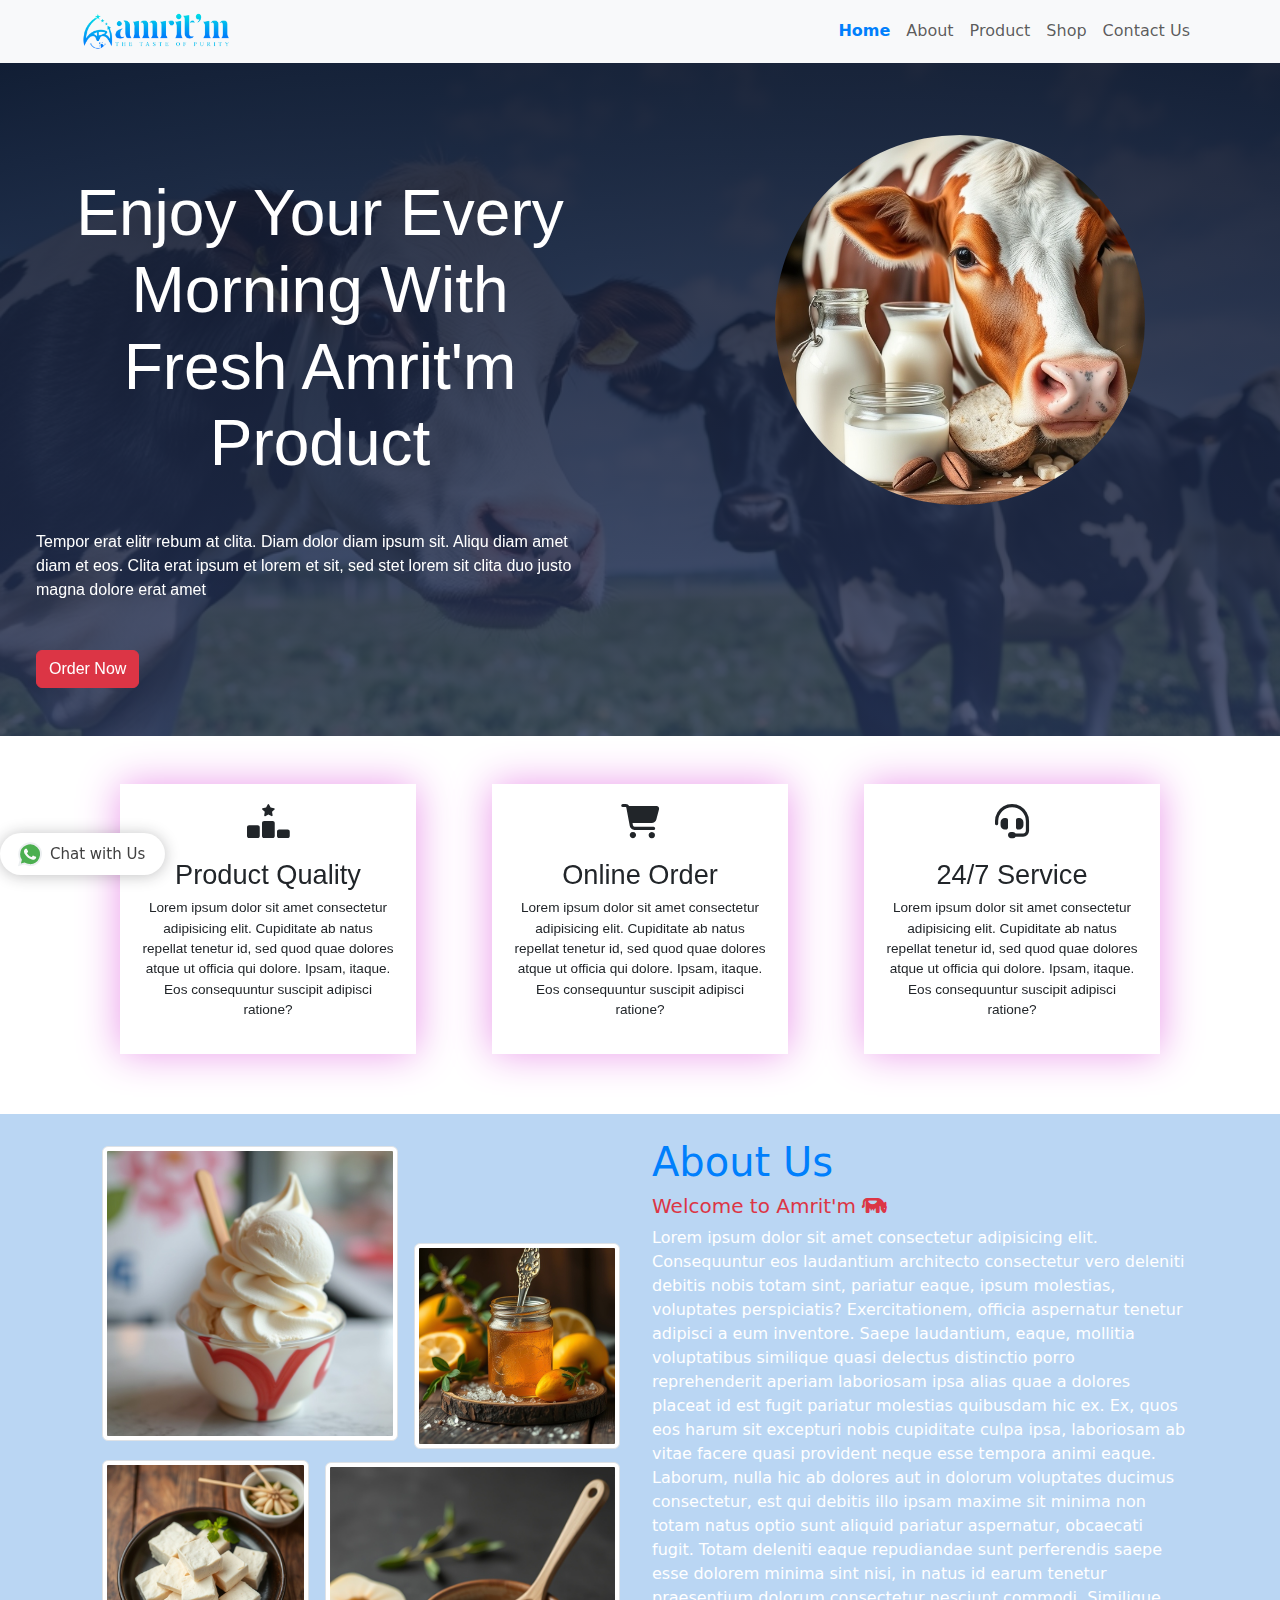
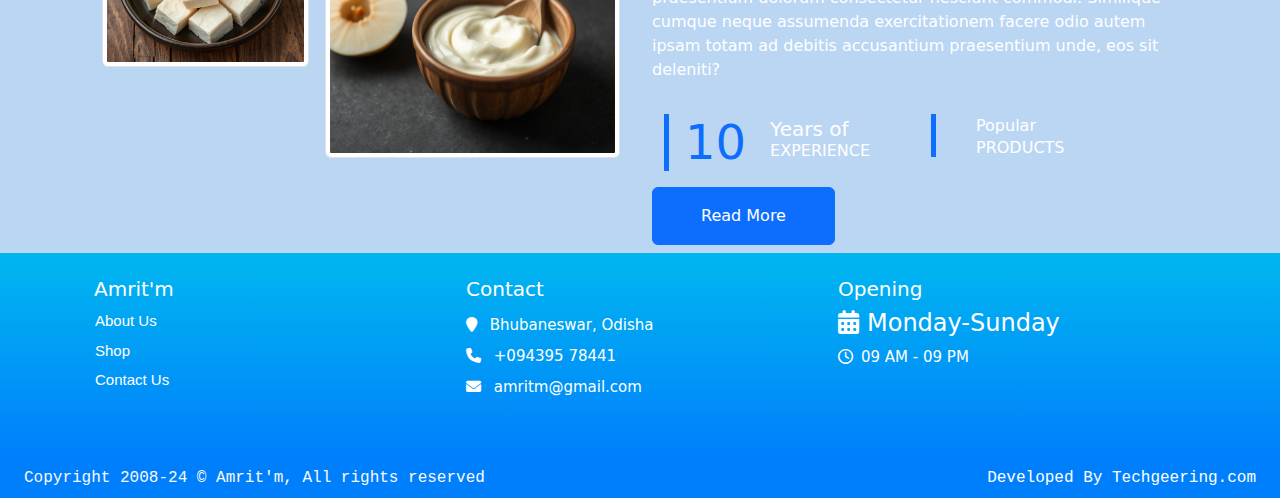
<file: Omfed/index.html>
<!DOCTYPE html>
<html>

<head>
    <meta charset="utf-8">
    <meta name="viewport" content="width=device-width, initial-scale=1">
    <title>Amrit'm Milk</title>
    <link href="https://cdn.jsdelivr.net/npm/bootstrap@5.3.3/dist/css/bootstrap.min.css" rel="stylesheet">
    <link rel="stylesheet" href="https://cdnjs.cloudflare.com/ajax/libs/font-awesome/6.7.1/css/all.min.css">
    <link rel="stylesheet" type="text/css" href="style.css">
    <link rel="stylesheet" href="https://use.fontawesome.com/releases/v5.8.2/css/all.css">
    <link rel="stylesheet" href="https://fonts.googleapis.com/css?family=Lato">
</head>
<style>
    h5 {
        color: #007ffc;
    }
    a:link,
a:visited {
  /* color: #444; */
  text-decoration: none;
  transition: all 0.4s ease-in-out;
}
h1 {
  font-size: 20px;
  /* text-align: center; */
  display: block;
  /* background: linear-gradient(to right top, #6f96f3, #164ed2); */
  /* padding: 20px; */
  color: #fff;
  /* border-radius: 50px; */
}

/* CSS Multiple Whatsapp Chat */
.whatsapp-name {
  font-size: 16px;
  font-weight: 600;
  padding-bottom: 0;
  margin-bottom: 0;
  line-height: 0.5;
}

#whatsapp-chat {
  box-sizing: border-box !important;
    outline: none !important;
    position: fixed;
    width: 350px;
    border-radius: 10px;
    box-shadow: 0 1px 15px rgba(32, 33, 36, 0.28);
    bottom: 73px;
    left: 4px;
    overflow: hidden;
    z-index: 99;
    animation-name: showchat;
    animation-duration: 1s;
    transform: scale(1);
}
a.blantershow-chat {
    /* background: #009688; */
  background: #fff;
  color: #404040;
  position: fixed;
  display: flex;
  font-weight: 400;
  justify-content: space-between;
  z-index: 98;
  bottom: 25px;
  /* right: 30px; */
  font-size: 15px;
  padding: 10px 20px;
  border-radius: 30px;
  box-shadow: 0 1px 15px rgba(32, 33, 36, 0.28);
}
a.blantershow-chat svg {
  transform: scale(1.2);
  margin: 0 10px 0 0;
}
.header-chat {
    background: linear-gradient(to right top, #6f96f3, #164ed2);
  background: #009688;
  background: #095e54;
  color: #fff;
  padding: 20px;
}
.header-chat h3 {
  margin: 0 0 10px;
}
.header-chat p {
  font-size: 14px;
  line-height: 1.7;
  margin: 0;
}
.info-avatar {
  position: relative;
}
.info-avatar img {
  border-radius: 100%;
  width: 50px;
  float: left;
  margin: 0 10px 0 0;
}

a.informasi {
  padding: 20px;
  display: block;
  overflow: hidden;
  animation-name: showhide;
  animation-duration: 0.5s;
}
a.informasi:hover {
  background: #f1f1f1;
}
.info-chat span {
  display: block;
}
#get-label,
span.chat-label {
  font-size: 12px;
  color: #888;
}
#get-nama,
span.chat-nama {
  margin: 5px 0 0;
  font-size: 15px;
  font-weight: 700;
  color: #222;
}
#get-label,
#get-nama {
  color: #fff;
}
span.my-number {
  display: none;
}
/* .blanter-msg {
  color: #444;
  padding: 20px;
  font-size: 12.5px;
  text-align: center;
  border-top: 1px solid #ddd;
} */
textarea#chat-input {
    border: none;
    font-family: "Arial", sans-serif;
    width: 100%;
    height: 41px;
    outline: none;
    resize: none;
    padding: 10px;
    font-size: 14px;
}

a#send-it {
  width: 37px;
  font-weight: 700;
  padding: 10px 10px 0;
  background:#eee;
  border-radius:0px;
  
  svg {
    fill:#a6a6a6;
    height: 24px;
    width: 24px;
  }
}

.first-msg {
  background: transparent;
  padding: 30px;
  text-align: center;
  & span {
    background: #e2e2e2;
    color: #333;
    font-size: 14.2px;
    line-height: 1.7;
    border-radius: 10px;
    padding: 15px 20px;
    display: inline-block;
  }
}

.start-chat .blanter-msg {
  display: flex;
}
#get-number {
  display: none;
}
a.close-chat {
  position: absolute;
  top: 5px;
  right: 15px;
  color: #fff;
  font-size: 30px;

}

@keyframes ZpjSY{
  0% {
    background-color: rgb(182, 181, 186);
  }
  15% {
    background-color: rgb(17, 17, 17);
  }
  25% {
    background-color: rgb(182, 181, 186);
  }
}

@keyframes hPhMsj {
  15% {
    background-color: rgb(182, 181, 186);
  }
  25% {
    background-color: rgb(17, 17, 17);
  }
  35% {
    background-color: rgb(182, 181, 186);
  }
}

@keyframes iUMejp {
  25% {
    background-color: rgb(182, 181, 186);
  }
  35% {
    background-color: rgb(17, 17, 17);
  }
  45% {
    background-color: rgb(182, 181, 186);
  }
}


@keyframes showhide {
  from {
    transform: scale(0.5);
    opacity: 0;
  }
}
@keyframes showchat {
  from {
    transform: scale(0);
    opacity: 0;
  }
}
@media screen and (max-width: 480px) {
  #whatsapp-chat {
    width: auto;
    left: 5%;
    right: 5%;
    font-size: 80%;
  }
}
.hide {
  display: none;
  animation-name: showhide;
  animation-duration: 0.5s;
  transform: scale(1);
  opacity: 1;
}
.show {
  display: block;
  animation-name: showhide;
  animation-duration: 0.5s;
  transform: scale(1);
  opacity: 1;
}

.whatsapp-message-container {
  display: flex;
  z-index: 1;
}

.whatsapp-message {
  padding: 7px 14px 6px;
  background-color: rgb(255, 255, 255);
  border-radius: 0px 8px 8px;
  position: relative;
  transition: all 0.3s ease 0s;
  opacity: 0;
  transform-origin: center top 0px;
  z-index: 2;
  box-shadow: rgba(0, 0, 0, 0.13) 0px 1px 0.5px;
  margin-top: 4px;
  margin-left: -54px;
  max-width: calc(100% - 66px);
}

.whatsapp-chat-body {
  padding: 20px 20px 20px 10px;
  background-color: rgb(230, 221, 212);
  position: relative;
  &::before {
    display: block;
    position: absolute;
    content: "";
    left: 0px;
    top: 0px;
    height: 100%;
    width: 100%;
    z-index: 0;
    opacity: 0.08;
    background-image: url("https://elfsight.com/assets/chats/patterns/whatsapp.png");
    /* // background-image: url(https://res.cloudinary.com/eventbree/image/upload/v1575782560/Widgets/whatsappbg_opt.jpg); */
  }
}

.dAbFpq {
  display: flex;
  z-index: 1;
}

.eJJEeC {
  background-color: rgb(255, 255, 255);
  width: 52.5px;
  height: 32px;
  border-radius: 16px;
  display: flex;
  -moz-box-pack: center;
  justify-content: center;
  -moz-box-align: center;
  align-items: center;
  margin-left: 10px;
  opacity: 0;
  transition: all 0.1s ease 0s;
  z-index: 1;
  box-shadow: rgba(0, 0, 0, 0.13) 0px 1px 0.5px;
}

.hFENyl {
    position: relative;
    display: flex;
}

.ixsrax {
    height: 5px;
    width: 5px;
    margin: 0px 2px;
    border-radius: 50%;
    display: inline-block;
    position: relative;
    animation-duration: 1.2s;
    animation-iteration-count: infinite;
    animation-timing-function: linear;
    top: 0px;
    background-color: rgb(158, 157, 162);
    animation-name: ZpjSY;
}

.dRvxoz {

    height: 5px;
    width: 5px;
    margin: 0px 2px;
    background-color: rgb(182, 181, 186);
    border-radius: 50%;
    display: inline-block;
    position: relative;
    animation-duration: 1.2s;
    animation-iteration-count: infinite;
    animation-timing-function: linear;
    top: 0px;
    animation-name: hPhMsj;
}

.kAZgZq {
    padding: 7px 14px 6px;
    background-color: rgb(255, 255, 255);
    border-radius: 0px 8px 8px;
    position: relative;
    transition: all 0.3s ease 0s;
    opacity: 0;
    transform-origin: center top 0px;
    z-index: 2;
    box-shadow: rgba(0, 0, 0, 0.13) 0px 1px 0.5px;
    margin-top: 4px;
    margin-left: -54px;
    max-width: calc(100% - 66px);
    &::before {
    position: absolute;
    background-image: url("");
    background-position: 50% 50%;
    background-repeat: no-repeat;
    background-size: contain;
    content: "";
    top: 0px;
    left: -12px;
    width: 12px;
    height: 19px;
}
}

.bMIBDo {
    font-size: 13px;
    font-weight: 700;
    line-height: 18px;
    color: rgba(0, 0, 0, 0.4);
}

.iSpIQi {
    font-size: 14px;
    line-height: 19px;
    margin-top: 4px;
    color: rgb(17, 17, 17);
}

.iSpIQi {
    font-size: 14px;
    line-height: 19px;
    margin-top: 4px;
    color: rgb(17, 17, 17);
}

.cqCDVm {
    text-align: right;
    margin-top: 4px;
    font-size: 12px;
    line-height: 16px;
    color: 
    rgba(17, 17, 17, 0.5);
    margin-right: -8px;
    margin-bottom: -4px;
}


</style>

<body>
    <div class="scroll-box">
        <nav class="navbar navbar-expand-lg bg-body-tertiary">
            <div class="container">
                <a class="navbar-brand" href="#">
                    <img src="AMRIT'M  logo PNG-01-01.png" class="img-fluid" width="150px">
                </a>
                <button class="navbar-toggler" type="button" data-bs-toggle="collapse" data-bs-target="#navbarNav"
                    aria-controls="navbarNav" aria-expanded="false" aria-label="Toggle navigation">
                    <span class="navbar-toggler-icon"></span>
                </button>
                <div class="collapse navbar-collapse" style="justify-content: end !important;" id="navbarNav">
                    <ul class="navbar-nav">
                        <li class="nav-item">
                            <a class="nav-link active" aria-current="page" href="index.html">Home</a>
                        </li>
                        <li class="nav-item">
                            <a class="nav-link" href="about.html">About</a>
                        </li>
                        <li class="nav-item">
                            <a class="nav-link " href="Product.html">Product</a>
                        </li>
                        <li class="nav-item">
                          <a class="nav-link " href="shop.html">Shop</a>
                        </li>
                        <li class="nav-item">
                          <a class="nav-link" href="contact.html">Contact Us</a>
                      </li>
                    </ul>
                </div>
            </div>
        </nav>

        <!-- Carousel Section -->
        <div id="carouselExample" class="carousel slide" data-bs-ride="caro-carousel">
            <div class="carousel-inner">
                <div class="carousel-item active">
                    <div class="row py-5">
                        <div class="col-lg-6 col-md-6 col-sm-12 mt-4">
                            <h1 class="display-3 mt-4 p-3 text-white text-center">Enjoy Your Every <br> Morning With<br>
                                Fresh Amrit'm Product</h1>
                            <p class="text-white mb-4 p-4">Tempor erat elitr rebum at clita. Diam dolor diam ipsum sit.
                                Aliqu diam amet diam et eos. Clita erat ipsum et lorem et sit,
                                sed stet lorem sit clita duo justo magna dolore erat amet</p>
                            <a href="" class="btn btn-danger text-center ms-4">Order Now</a>
                        </div>
                        <div class="col-lg-6 col-md-6 col-sm-12 mt-4 text-center">
                            <img class="car-imgs" src="cow2.jpg" width="60%" alt="Omfed Product Image">
                        </div>
                    </div>
                </div>
            </div>
        </div>
        <!--carousel end-->

        <!--Service-->
        <div class="container">
            <div class="row">
                <div class="col-lg-4 col-md-6 col-sm-12 mt-4 text-center">
                    <div class="fullservice">
                        <i class="fa-solid fa-ranking-star  mb-4  fs-1 "></i>
                        <h2>Product Quality</h2>
                        <p>Lorem ipsum dolor sit amet consectetur adipisicing elit. Cupiditate ab natus repellat tenetur
                            id,
                            sed quod quae dolores atque ut officia qui dolore. Ipsam, itaque. Eos consequuntur suscipit
                            adipisci ratione?</p>
                    </div>
                </div>
                <div class="col-lg-4 col-md-6 col-sm-12 mt-4 text-center">
                    <div class="fullservice">
                        <i class="fa-solid fa-cart-shopping  mb-4 fs-1"></i>
                        <h2>Online Order</h2>
                        <p>Lorem ipsum dolor sit amet consectetur adipisicing elit. Cupiditate ab natus repellat tenetur
                            id,
                            sed quod quae dolores atque ut officia qui dolore. Ipsam, itaque. Eos consequuntur suscipit
                            adipisci ratione?</p>
                    </div>
                </div>
                <div class="col-lg-4 col-md-6 col-sm-12 mt-4 text-center">
                    <div class="fullservice">
                        <i class="fa-solid fa-headset  mb-4 fs-1"></i>
                        <h2>24/7 Service</h2>
                        <p>Lorem ipsum dolor sit amet consectetur adipisicing elit. Cupiditate ab natus repellat tenetur
                            id,
                            sed quod quae dolores atque ut officia qui dolore. Ipsam, itaque. Eos consequuntur suscipit
                            adipisci ratione?</p>
                    </div>
                </div>
            </div>  
        </div>
        <!--End Service-->
        <!--About Start-->
        <section class="secondary">
            <div class="container">
                <div class="row">
                    <div class="col-lg-6 col-md-12 col-sm-12">
                        <div class="row g-3">
                            <div class="col-sm-7 col-md-7 col-lg-7 ">
                                <img class="img-thumbnail" src="cream.jpg" alt="">
                            </div>
                            <div class="col-sm-5 col-md-5 col-lg-5" style="margin-top:113px;">
                                <img class="img-thumbnail" src="ghee.jpg" alt="">
                            </div>
                        </div>
                        <div class="row g-3">
                            <div class="col-sm-5 col-md-5 col-lg-5" style="margin-top: -5px;">
                                <img class="img-thumbnail" src="paneer.jpg" alt="">
                            </div>
                            <div class="col-sm-7 col-md-7 col-lg-7" style="margin-top:-3px;">
                                <img class="img-thumbnail" src="curd.jpg" alt="">
                            </div>
                        </div>
                    </div>

                    <div class="col-lg-6 col-md-12 col-sm-12">
                        <h5 class="section-title ff-secondary mt-4 fw-normal fs-1">About Us</h5>
                        <h1 class="mt2 text-danger">Welcome to Amrit'm <i class="fa-solid fa-cow"></i></h1>
                        <p class="mt2 text-white">Lorem ipsum dolor sit amet consectetur adipisicing elit. Consequuntur eos laudantium architecto consectetur vero deleniti debitis nobis totam sint, pariatur eaque, ipsum molestias, voluptates perspiciatis? Exercitationem, officia aspernatur tenetur adipisci a eum inventore. Saepe laudantium, eaque, mollitia voluptatibus similique quasi delectus distinctio porro reprehenderit aperiam laboriosam ipsa alias quae a dolores placeat id est fugit pariatur molestias quibusdam hic ex. Ex, quos eos harum sit excepturi nobis cupiditate culpa ipsa, laboriosam ab vitae facere quasi provident neque esse tempora animi eaque. Laborum, nulla hic ab dolores aut in dolorum voluptates ducimus consectetur, est qui debitis illo ipsam maxime sit minima non totam natus optio sunt aliquid pariatur aspernatur, obcaecati fugit. Totam deleniti eaque repudiandae sunt perferendis saepe esse dolorem minima sint nisi, in natus id earum tenetur praesentium dolorum consectetur nesciunt commodi. Similique cumque neque assumenda exercitationem facere odio autem ipsam totam ad debitis accusantium praesentium unde, eos sit deleniti?</p>
                        <div class="row g-4 mb-2">
                            <div class="col-sm-6 mt-2">
                                <div class="d-flex align-items-center border-start border-5 border-primary px-3">
                                    <h1 class="display-5 text-primary mb-0" data-toggle="counter-up">10<h1>
                                            <div class="ps-4">
                                                <p class="mb-0 text-white">Years of</p>
                                                <h6 class="text-uppercase mb-0 text-white">Experience</h6>
                                            </div>
                                </div>
                            </div>
                            <div class="col-sm-6 mt-2">
                                <div class="d-flex align-items-center border-start border-5 border-primary px-3">

                                    <div class="ps-4">
                                        <p class="mb-0 text-white">Popular</p>
                                        <h6 class="text-uppercase mb-0 text-white">Products</h6>
                                    </div>
                                </div>
                            </div>
                        </div>
                        <a class="btn btn-primary py-3 px-5 my-2" href="">Read More</a>
                    </div>
                </div>
            </div>
        </section>
        <!--About End-->
        <!--Footer Start-->
        <div class="footer  text-white py-4">
          <div class="container">
              <div class="row">
                  <!-- About Us section -->
                  <div class="col-12 col-md-4 mb-3">
                      <h1>Amrit'm </h1>
                      <a class="btn btn-link text-decoration-none" href="about.html">About Us</a>
                      <a class="btn btn-link text-decoration-none" href="shop.html">Shop</a>
                      <a class="btn btn-link text-decoration-none" href="contact.html">Contact Us</a>
                  </div>
                  
                  <!-- Contact Section -->
                  <div class="col-12 col-md-4 mb-3">
                      <h1>Contact</h1>
                      <ul class="list-unstyled">
                          <li><i class="fa-solid fa-location-pin py-2"></i> <span class="ms-2">Bhubaneswar, Odisha</span></li>
                          <li><i class="fa-solid fa-phone py-2"></i> <span class="ms-2">+094395 78441</span></li>
                          <li><i class="fa-solid fa-envelope py-2"></i> <span class="ms-2">amritm@gmail.com</span></li>
                      </ul>
                  </div>
                  
                  <!-- Opening Hours Section -->
                  <div class="col-12 col-md-4 mb-3">
                      <h1>Opening</h1>
                      <h4><i class="fa-solid fa-calendar-days"></i><span class="ms-2">Monday-Sunday</span></h4>
                      <p><i class="fa-regular fa-clock"></i><span class="ms-2">09 AM - 09 PM</span></p>
                  </div>
              </div>
          </div>
      </div>
      <div class="px-4 py-2 text-light" style="background-color: #007ffc;">
          <div class="d-flex flex-column flex-md-row justify-content-between align-items-center">
              <!-- Copyright Section -->
              <div class="mb-2 mb-md-0" style="font-family: 'Courier New', Courier, monospace;">
                  Copyright 2008-24 © Amrit'm, All rights reserved
              </div>
              
              <!-- Developed By Section -->
              <div class="text-end " style="font-family: 'Courier New', Courier, monospace;">
                  <a class="text-white" href="https://techgeering.com/">Developed By Techgeering.com</a>
              </div>
          </div>
      </div>
        <button class="btn btn-sm btn-primary rounded-circle position-fixed bottom-0 end-0 translate-middle d-none"
            onclick="scrollToTop()" id="back-to-up">
            <i class="fa fa-arrow-up" aria-hidden="true"></i>
        </button>
        <script>
            window.onscroll = () => {
                toggleTopButton();
            }
            function scrollToTop() {
                window.scrollTo({ top: 0, behavior: 'smooth' });
            }

            function toggleTopButton() {
                if (document.body.scrollTop > 20 ||
                    document.documentElement.scrollTop > 20) {
                    document.getElementById('back-to-up').classList.remove('d-none');
                } else {
                    document.getElementById('back-to-up').classList.add('d-none');
                }
            }
        </script>
        <div id='whatsapp-chat' class='hide'>
            <div class='header-chat'>
              <div class='head-home'>
                <!-- <div class='info-avatar'><img src='AMRIT'M  logo PNG-01-01.png' /></div> -->
                <p><span class="whatsapp-name">Amrit'm</span><br><small>Typically replies within an hour</small></p>
          
              </div>
              <div class='get-new hide'>
                <div id='get-label'></div>
                <div id='get-nama'></div>
              </div>
            </div>
            <div class='home-chat'>
          
            </div>
            <div class='start-chat'>
              <div pattern="https://elfsight.com/assets/chats/patterns/whatsapp.png" class="WhatsappChat__Component-sc-1wqac52-0 whatsapp-chat-body">
                <div class="WhatsappChat__MessageContainer-sc-1wqac52-1 dAbFpq">
                  <div style="opacity: 0;" class="WhatsappDots__Component-pks5bf-0 eJJEeC">
                    <div class="WhatsappDots__ComponentInner-pks5bf-1 hFENyl">
                      <div class="WhatsappDots__Dot-pks5bf-2 WhatsappDots__DotOne-pks5bf-3 ixsrax"></div>
                      <div class="WhatsappDots__Dot-pks5bf-2 WhatsappDots__DotTwo-pks5bf-4 dRvxoz"></div>
                      <div class="WhatsappDots__Dot-pks5bf-2 WhatsappDots__DotThree-pks5bf-5 kXBtNt"></div>
                    </div>
                  </div>
                  <div style="opacity: 1;" class="WhatsappChat__Message-sc-1wqac52-4 kAZgZq">
                    <div class="WhatsappChat__Author-sc-1wqac52-3 bMIBDo">Amrit'm</div>
                    <div class="WhatsappChat__Text-sc-1wqac52-2 iSpIQi">Hi there 👋<br><br>How can I help you?</div>
                    <div class="WhatsappChat__Time-sc-1wqac52-5 cqCDVm">1:40</div>
                  </div>
                </div>
              </div>
          
              <div class='blanter-msg'>
                <textarea id='chat-input' placeholder='Write a response' maxlength='120' row='1'></textarea>
                <a href='javascript:void;' id='send-it'><svg viewBox="0 0 448 448"><path d="M.213 32L0 181.333 320 224 0 266.667.213 416 448 224z"/></svg></a>
          
              </div>
            </div>
            <div id='get-number'></div><a class='close-chat' href='javascript:void'>×</a>
          </div>
          <a class='blantershow-chat' href='javascript:void' title='Show Chat'><svg width="20" viewBox="0 0 24 24"><defs/><path fill="#eceff1" d="M20.5 3.4A12.1 12.1 0 0012 0 12 12 0 001.7 17.8L0 24l6.3-1.7c2.8 1.5 5 1.4 5.8 1.5a12 12 0 008.4-20.3z"/><path fill="#4caf50" d="M12 21.8c-3.1 0-5.2-1.6-5.4-1.6l-3.7 1 1-3.7-.3-.4A9.9 9.9 0 012.1 12a10 10 0 0117-7 9.9 9.9 0 01-7 16.9z"/><path fill="#fafafa" d="M17.5 14.3c-.3 0-1.8-.8-2-.9-.7-.2-.5 0-1.7 1.3-.1.2-.3.2-.6.1s-1.3-.5-2.4-1.5a9 9 0 01-1.7-2c-.3-.6.4-.6 1-1.7l-.1-.5-1-2.2c-.2-.6-.4-.5-.6-.5-.6 0-1 0-1.4.3-1.6 1.8-1.2 3.6.2 5.6 2.7 3.5 4.2 4.2 6.8 5 .7.3 1.4.3 1.9.2.6 0 1.7-.7 2-1.4.3-.7.3-1.3.2-1.4-.1-.2-.3-.3-.6-.4z"/></svg> Chat with Us</a>
        <!--Footer End-->
        <script src="https://ajax.googleapis.com/ajax/libs/jquery/3.3.1/jquery.min.js"></script>
        <script>
            /* Whatsapp Chat Widget by www.bloggermix.com */
$(document).on("click", "#send-it", function() {
  var a = document.getElementById("chat-input");
  if ("" != a.value) {
    var b = $("#get-number").text(),
      c = document.getElementById("chat-input").value,
      d = "https://web.whatsapp.com/send",
      e = b,
      f = "&text=" + c;
    if (
      /Android|webOS|iPhone|iPad|iPod|BlackBerry|IEMobile|Opera Mini/i.test(
        navigator.userAgent
      )
    )
      var d = "whatsapp://send";
    var g = d + "?phone=+31 6 29320129" + e + f;
    window.open(g, "_blank");
  }
}),
  $(document).on("click", ".informasi", function() {
    (document.getElementById("get-number").innerHTML = $(this)
      .children(".my-number")
      .text()),
      $(".start-chat,.get-new")
        .addClass("show")
        .removeClass("hide"),
      $(".home-chat,.head-home")
        .addClass("hide")
        .removeClass("show"),
      (document.getElementById("get-nama").innerHTML = $(this)
        .children(".info-chat")
        .children(".chat-nama")
        .text()),
      (document.getElementById("get-label").innerHTML = $(this)
        .children(".info-chat")
        .children(".chat-label")
        .text());
  }),
  $(document).on("click", ".close-chat", function() {
    $("#whatsapp-chat")
      .addClass("hide")
      .removeClass("show");
  }),
  $(document).on("click", ".blantershow-chat", function() {
    $("#whatsapp-chat")
      .addClass("show")
      .removeClass("hide");
  });

        </script>
        <script src="https://cdn.jsdelivr.net/npm/bootstrap@5.3.3/dist/js/bootstrap.bundle.min.js"></script>

</body>

</html>
</file>
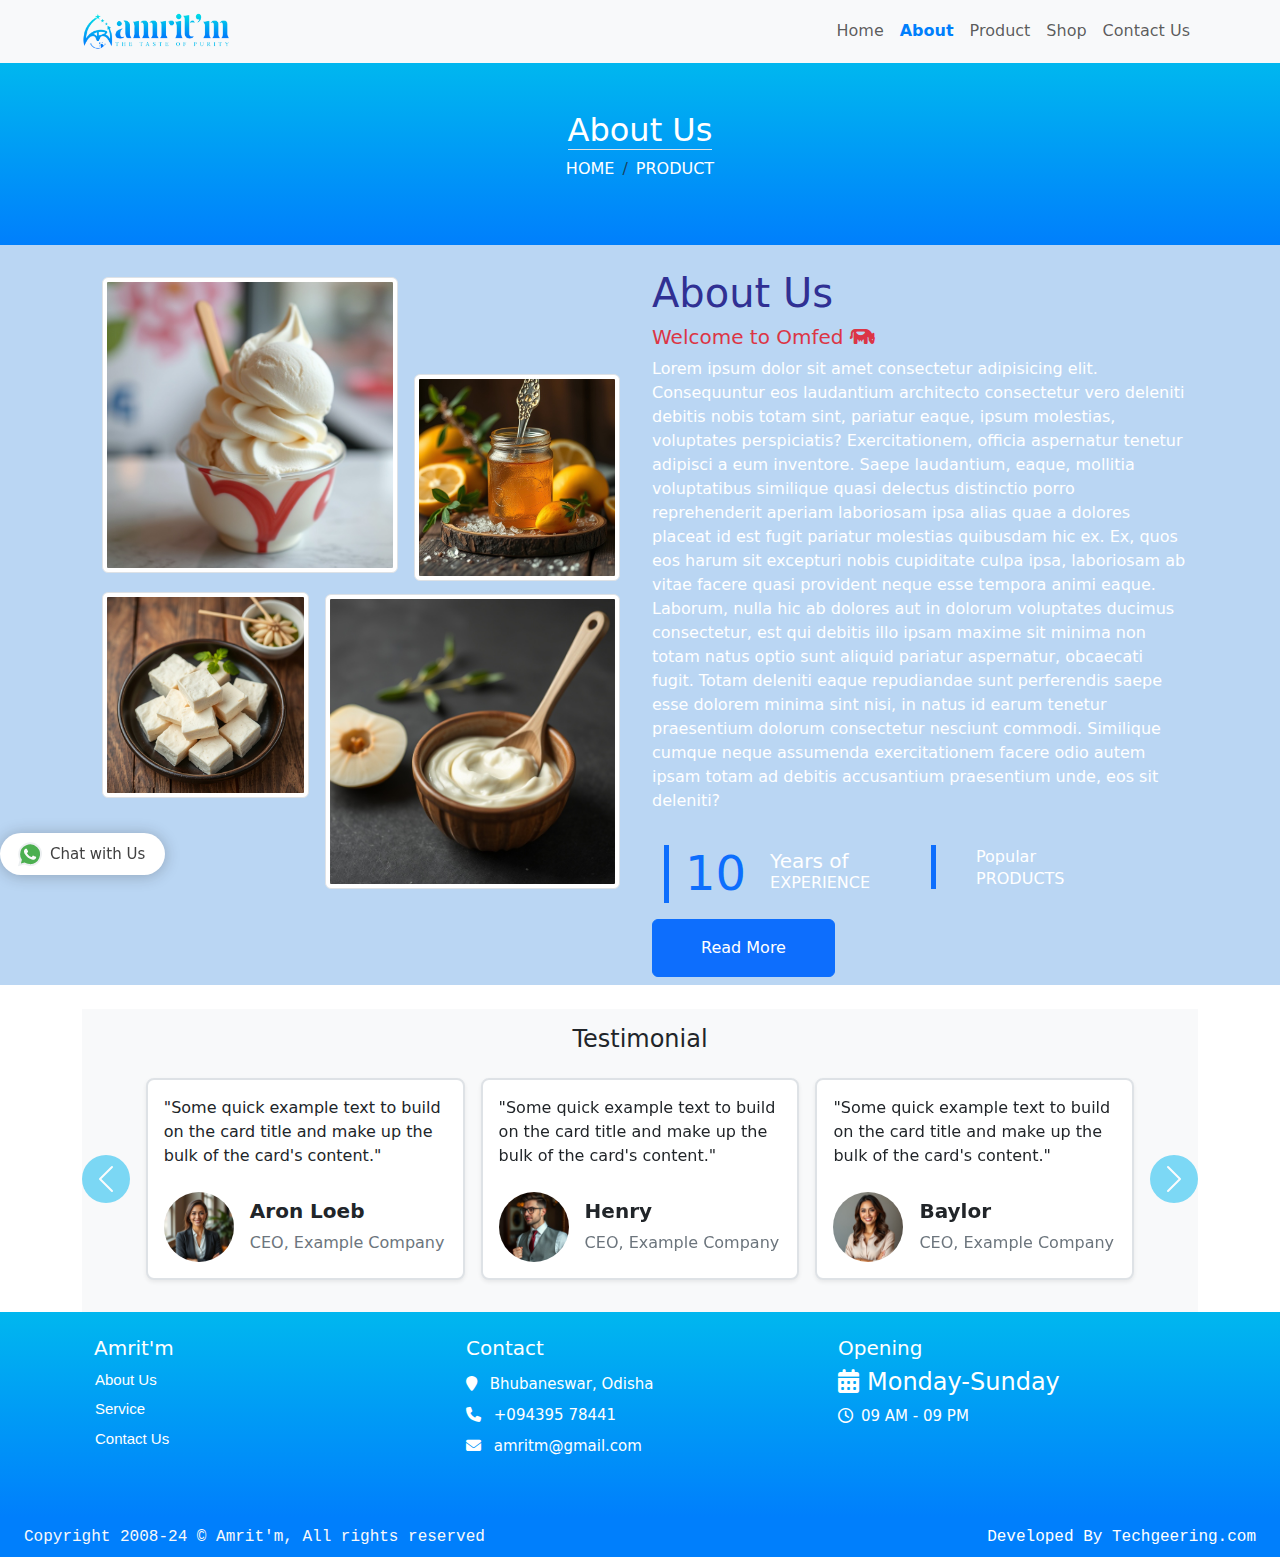
<file: Omfed/about.html>
<!DOCTYPE html>
<html lang="en">

<head>
    <meta charset="UTF-8">
    <meta name="viewport" content="width=device-width, initial-scale=1.0">
    <title>About</title>
    <link href="https://cdn.jsdelivr.net/npm/bootstrap@5.3.3/dist/css/bootstrap.min.css" rel="stylesheet">
    <link rel="stylesheet" href="https://cdnjs.cloudflare.com/ajax/libs/font-awesome/6.7.1/css/all.min.css" />
    <link rel="stylesheet" type="text/css" href="style.css">

    <style>
        .carousel-connt {
            background: transparent !important;
        }

        .breadcrumbs {
            overflow: hidden;
        }

        .text-justify {
            text-align: justify !important;
        }
      
        .carousel img {
            width: 70px;
            max-height: 70px;
            border-radius: 50%;
            margin-right: 1rem;
            overflow: hidden;
        }

        .carousel-inner {
            padding: 1em;
        }
        @media screen and (min-width: 576px) {
            .carousel-inner {
                display: flex;
                width: 90%;
                margin-inline: auto;
                padding: 1em 0;
                overflow: hidden;
            }

            .carousel-item {
                display: block;
                margin-right: 0;
                flex: 0 0 calc(100% / 2);
            }
        }

        @media screen and (min-width: 768px) {
            .carousel-item {
                display: block;
                margin-right: 0;
                flex: 0 0 calc(100% / 3);
            }
        }
    
        .carousel .card {
            margin: 0 0.5em;
            border: 0;
        }

        .carousel-control-prev,
        .carousel-control-next {
            width: 3rem;
            height: 3rem;
            background: color #303093;;
            border-radius: 50%;
            top: 50%;
            transform: translateY(-50%);
        }
        h5 {
        color: #303093;
    }
    a:link,
a:visited {
  /* color: #444; */
  text-decoration: none;
  transition: all 0.4s ease-in-out;
}
h1 {
  font-size: 20px;
  /* text-align: center; */
  display: block;
  /* background: linear-gradient(to right top, #6f96f3, #164ed2); */
  /* padding: 20px; */
  color: #fff;
  /* border-radius: 50px; */
}

/* CSS Multiple Whatsapp Chat */
.whatsapp-name {
  font-size: 16px;
  font-weight: 600;
  padding-bottom: 0;
  margin-bottom: 0;
  line-height: 0.5;
}

#whatsapp-chat {
  box-sizing: border-box !important;
    outline: none !important;
    position: fixed;
    width: 350px;
    border-radius: 10px;
    box-shadow: 0 1px 15px rgba(32, 33, 36, 0.28);
    bottom: 73px;
    left: 4px;
    overflow: hidden;
    z-index: 99;
    animation-name: showchat;
    animation-duration: 1s;
    transform: scale(1);
}
a.blantershow-chat {
  /*   background: #009688; */
  background: #fff;
  color: #404040;
  position: fixed;
  display: flex;
  font-weight: 400;
  justify-content: space-between;
  z-index: 98;
  bottom: 25px;
  /* right: 30px; */
  font-size: 15px;
  padding: 10px 20px;
  border-radius: 30px;
  box-shadow: 0 1px 15px rgba(32, 33, 36, 0.28);
}
a.blantershow-chat svg {
  transform: scale(1.2);
  margin: 0 10px 0 0;
}
.header-chat {
    background: linear-gradient(to right top, #6f96f3, #164ed2);
  background: #009688;
  background: #095e54;
  color: #fff;
  padding: 20px;
}
.header-chat h3 {
  margin: 0 0 10px;
}
.header-chat p {
  font-size: 14px;
  line-height: 1.7;
  margin: 0;
}
.info-avatar {
  position: relative;
}
.info-avatar img {
  border-radius: 100%;
  width: 50px;
  float: left;
  margin: 0 10px 0 0;
}

a.informasi {
  padding: 20px;
  display: block;
  overflow: hidden;
  animation-name: showhide;
  animation-duration: 0.5s;
}
a.informasi:hover {
  background: #f1f1f1;
}
.info-chat span {
  display: block;
}
#get-label,
span.chat-label {
  font-size: 12px;
  color: #888;
}
#get-nama,
span.chat-nama {
  margin: 5px 0 0;
  font-size: 15px;
  font-weight: 700;
  color: #222;
}
#get-label,
#get-nama {
  color: #fff;
}
span.my-number {
  display: none;
}
/* .blanter-msg {
  color: #444;
  padding: 20px;
  font-size: 12.5px;
  text-align: center;
  border-top: 1px solid #ddd;
} */
textarea#chat-input {
    border: none;
    font-family: "Arial", sans-serif;
    width: 100%;
    height: 41px;
    outline: none;
    resize: none;
    padding: 10px;
    font-size: 14px;
}

a#send-it {
  width: 37px;
  font-weight: 700;
  padding: 10px 10px 0;
  background:#eee;
  border-radius:0px;
  
  svg {
    fill:#a6a6a6;
    height: 24px;
    width: 24px;
  }
}

.first-msg {
  background: transparent;
  padding: 30px;
  text-align: center;
  & span {
    background: #e2e2e2;
    color: #333;
    font-size: 14.2px;
    line-height: 1.7;
    border-radius: 10px;
    padding: 15px 20px;
    display: inline-block;
  }
}

.start-chat .blanter-msg {
  display: flex;
}
#get-number {
  display: none;
}
a.close-chat {
  position: absolute;
  top: 5px;
  right: 15px;
  color: #fff;
  font-size: 30px;

}

@keyframes ZpjSY{
  0% {
    background-color: rgb(182, 181, 186);
  }
  15% {
    background-color: rgb(17, 17, 17);
  }
  25% {
    background-color: rgb(182, 181, 186);
  }
}

@keyframes hPhMsj {
  15% {
    background-color: rgb(182, 181, 186);
  }
  25% {
    background-color: rgb(17, 17, 17);
  }
  35% {
    background-color: rgb(182, 181, 186);
  }
}

@keyframes iUMejp {
  25% {
    background-color: rgb(182, 181, 186);
  }
  35% {
    background-color: rgb(17, 17, 17);
  }
  45% {
    background-color: rgb(182, 181, 186);
  }
}


@keyframes showhide {
  from {
    transform: scale(0.5);
    opacity: 0;
  }
}
@keyframes showchat {
  from {
    transform: scale(0);
    opacity: 0;
  }
}
@media screen and (max-width: 480px) {
  #whatsapp-chat {
    width: auto;
    left: 5%;
    right: 5%;
    font-size: 80%;
  }
}
.hide {
  display: none;
  animation-name: showhide;
  animation-duration: 0.5s;
  transform: scale(1);
  opacity: 1;
}
.show {
  display: block;
  animation-name: showhide;
  animation-duration: 0.5s;
  transform: scale(1);
  opacity: 1;
}

.whatsapp-message-container {
  display: flex;
  z-index: 1;
}

.whatsapp-message {
  padding: 7px 14px 6px;
  background-color: rgb(255, 255, 255);
  border-radius: 0px 8px 8px;
  position: relative;
  transition: all 0.3s ease 0s;
  opacity: 0;
  transform-origin: center top 0px;
  z-index: 2;
  box-shadow: rgba(0, 0, 0, 0.13) 0px 1px 0.5px;
  margin-top: 4px;
  margin-left: -54px;
  max-width: calc(100% - 66px);
}

.whatsapp-chat-body {
  padding: 20px 20px 20px 10px;
  background-color: rgb(230, 221, 212);
  position: relative;
  &::before {
    display: block;
    position: absolute;
    content: "";
    left: 0px;
    top: 0px;
    height: 100%;
    width: 100%;
    z-index: 0;
    opacity: 0.08;
    background-image: url("https://elfsight.com/assets/chats/patterns/whatsapp.png");
    /* // background-image: url(https://res.cloudinary.com/eventbree/image/upload/v1575782560/Widgets/whatsappbg_opt.jpg); */
  }
}

.dAbFpq {
  display: flex;
  z-index: 1;
}

.eJJEeC {
  background-color: rgb(255, 255, 255);
  width: 52.5px;
  height: 32px;
  border-radius: 16px;
  display: flex;
  -moz-box-pack: center;
  justify-content: center;
  -moz-box-align: center;
  align-items: center;
  margin-left: 10px;
  opacity: 0;
  transition: all 0.1s ease 0s;
  z-index: 1;
  box-shadow: rgba(0, 0, 0, 0.13) 0px 1px 0.5px;
}

.hFENyl {
    position: relative;
    display: flex;
}

.ixsrax {
    height: 5px;
    width: 5px;
    margin: 0px 2px;
    border-radius: 50%;
    display: inline-block;
    position: relative;
    animation-duration: 1.2s;
    animation-iteration-count: infinite;
    animation-timing-function: linear;
    top: 0px;
    background-color: rgb(158, 157, 162);
    animation-name: ZpjSY;
}

.dRvxoz {

    height: 5px;
    width: 5px;
    margin: 0px 2px;
    background-color: rgb(182, 181, 186);
    border-radius: 50%;
    display: inline-block;
    position: relative;
    animation-duration: 1.2s;
    animation-iteration-count: infinite;
    animation-timing-function: linear;
    top: 0px;
    animation-name: hPhMsj;
}

.kAZgZq {
    padding: 7px 14px 6px;
    background-color: rgb(255, 255, 255);
    border-radius: 0px 8px 8px;
    position: relative;
    transition: all 0.3s ease 0s;
    opacity: 0;
    transform-origin: center top 0px;
    z-index: 2;
    box-shadow: rgba(0, 0, 0, 0.13) 0px 1px 0.5px;
    margin-top: 4px;
    margin-left: -54px;
    max-width: calc(100% - 66px);
    &::before {
    position: absolute;
    background-image: url("");
    background-position: 50% 50%;
    background-repeat: no-repeat;
    background-size: contain;
    content: "";
    top: 0px;
    left: -12px;
    width: 12px;
    height: 19px;
}
}

.bMIBDo {
    font-size: 13px;
    font-weight: 700;
    line-height: 18px;
    color: rgba(0, 0, 0, 0.4);
}

.iSpIQi {
    font-size: 14px;
    line-height: 19px;
    margin-top: 4px;
    color: rgb(17, 17, 17);
}

.iSpIQi {
    font-size: 14px;
    line-height: 19px;
    margin-top: 4px;
    color: rgb(17, 17, 17);
}

.cqCDVm {
    text-align: right;
    margin-top: 4px;
    font-size: 12px;
    line-height: 16px;
    color: 
    rgba(17, 17, 17, 0.5);
    margin-right: -8px;
    margin-bottom: -4px;
}


    </style>

</head>

<body>
    <nav class="navbar navbar-expand-lg bg-body-tertiary">
        <div class="container">
            <a class="navbar-brand" href="#">
                <img src="AMRIT'M  logo PNG-01-01.png" class="img-fluid" width="150px">
            </a>
            <button class="navbar-toggler" type="button" data-bs-toggle="collapse" data-bs-target="#navbarNav"
                aria-controls="navbarNav" aria-expanded="false" aria-label="Toggle navigation">
                <span class="navbar-toggler-icon"></span>
            </button>
            <div class="collapse navbar-collapse" style="justify-content: end !important;" id="navbarNav">
                <ul class="navbar-nav">
                    <li class="nav-item">
                        <a class="nav-link" aria-current="page" href="index.html">Home</a>
                    </li>
                    <li class="nav-item">
                        <a class="nav-link active" href="about.html">About</a>
                    </li>
                    <li class="nav-item">
                        <a class="nav-link" href="product.html">Product</a>
                    </li>
                    <li class="nav-item">
                        <a class="nav-link " href="shop.html">Shop</a>
                      </li>
                      <li class="nav-item">
                        <a class="nav-link" href="contact.html">Contact Us</a>
                    </li>
                </ul>
            </div>
        </div>
    </nav>
    <div class="breadcrumbs">
        <div class="row py-5">
            <h2 class="text-white ff-secondary fw-normal text-center "><span
                    class="border-bottom">About Us</span></h2>
            <div>
                <ol class="breadcrumb justify-content-center text-uppercase">
                    <li class="breadcrumb-item"><a class="text-white" href="#">Home</a></li>
                    <li class="breadcrumb-item"><a class="text-white" href="#">Product</a></li>
                    
                </ol>
            </div>
        </div>
    </div>
    <section class="secondary">
        <div class="container">
            <div class="row">
                <div class="col-lg-6 col-md-12 col-sm-12">
                    <div class="row g-3">
                        <div class="col-sm-7 col-md-7 col-lg-7 ">
                            <img class="img-thumbnail" src="cream.jpg" alt="">
                        </div>
                        <div class="col-sm-5 col-md-5 col-lg-5" style="margin-top:113px;">
                            <img class="img-thumbnail" src="ghee.jpg" alt="">
                        </div>
                    </div>
                    <div class="row g-3">
                        <div class="col-sm-5 col-md-5 col-lg-5" style="margin-top: -5px;">
                            <img class="img-thumbnail" src="paneer.jpg" alt="">
                        </div>
                        <div class="col-sm-7 col-md-7 col-lg-7" style="margin-top:-3px;">
                            <img class="img-thumbnail" src="curd.jpg" alt="">
                        </div>
                    </div>
                </div>

                <div class="col-lg-6 col-md-12 col-sm-12">
                    <h5 class="section-title ff-secondary mt-4 fw-normal fs-1">About Us</h5>
                    <h1 class="mt2 text-danger">Welcome to Omfed <i class="fa-solid fa-cow"></i></h1>
                    <p class="mt2 text-white">Lorem ipsum dolor sit amet consectetur adipisicing elit. Consequuntur eos laudantium architecto consectetur vero deleniti debitis nobis totam sint, pariatur eaque, ipsum molestias, voluptates perspiciatis? Exercitationem, officia aspernatur tenetur adipisci a eum inventore. Saepe laudantium, eaque, mollitia voluptatibus similique quasi delectus distinctio porro reprehenderit aperiam laboriosam ipsa alias quae a dolores placeat id est fugit pariatur molestias quibusdam hic ex. Ex, quos eos harum sit excepturi nobis cupiditate culpa ipsa, laboriosam ab vitae facere quasi provident neque esse tempora animi eaque. Laborum, nulla hic ab dolores aut in dolorum voluptates ducimus consectetur, est qui debitis illo ipsam maxime sit minima non totam natus optio sunt aliquid pariatur aspernatur, obcaecati fugit. Totam deleniti eaque repudiandae sunt perferendis saepe esse dolorem minima sint nisi, in natus id earum tenetur praesentium dolorum consectetur nesciunt commodi. Similique cumque neque assumenda exercitationem facere odio autem ipsam totam ad debitis accusantium praesentium unde, eos sit deleniti?</p>
                    <div class="row g-4 mb-2">
                        <div class="col-sm-6 mt-2">
                            <div class="d-flex align-items-center border-start border-5 border-primary px-3">
                                <h1 class="display-5 text-primary mb-0" data-toggle="counter-up">10<h1>
                                        <div class="ps-4">
                                            <p class="mb-0 text-white">Years of</p>
                                            <h6 class="text-uppercase mb-0 text-white">Experience</h6>
                                        </div>
                            </div>
                        </div>
                        <div class="col-sm-6 mt-2">
                            <div class="d-flex align-items-center border-start border-5 border-primary px-3">

                                <div class="ps-4">
                                    <p class="mb-0 text-white">Popular</p>
                                    <h6 class="text-uppercase mb-0 text-white">Products</h6>
                                </div>
                            </div>
                        </div>
                    </div>
                    <a class="btn btn-primary py-3 px-5 my-2" href="">Read More</a>
                </div>
            </div>
        </div>
    </section>    
    <!--Testimonial Starts-->
    <div class="container ">
        <div class="bg-body-tertiary py-3 mt-4 ">
            <h2 class="section-title  d-flex justify-content-center">Testimonial</h2>
            <div id="testimonialCarousel" class="carousel">
                <div class="carousels-inner carousel-connt">
                    <div class="carousel-items active">
                        <div class="card shadow-sm rounded-3 border border-2" >
                            <div class="quotes display-2 text-body-tertiary">
                                
                            </div>
                            <div class="card-body">
                                <p class="card-text">"Some quick example text to build on the card title and make up the
                                    bulk of
                                    the card's content."</p>
                                <div class="d-flex align-items-center pt-2">
                                    <img class="carousel-imgs"
                                        src="lady3.jpg"
                                        alt="bootstrap testimonial carousel slider 2">
                                    <div>
                                        <h5 class="card-title fw-bold">Aron Loeb</h5>
                                        <span class="text-secondary">CEO, Example Company</span>
                                    </div>
                                </div>
                            </div>
                        </div>
                    </div>
                    <div class="carousel-item">
                        <div class="card shadow-sm rounded-3 border border-2">
                            <div class="quotes display-2 text-body-tertiary">
                                
                            </div>

                            <div class="card-body">
                                <p class="card-text">"Some quick example text to build on the card title and make up the
                                    bulk of
                                    the card's content."</p>
                                <div class="d-flex align-items-center pt-2">
                                    <img src="man.jpg"
                                        alt="bootstrap testimonial carousel slider 2">
                                    <div>
                                        <h5 class="card-title fw-bold">Henry</h5>
                                        <span class="text-secondary">CEO, Example Company</span>
                                    </div>
                                </div>
                            </div>
                        </div>
                    </div>
                    <div class="carousel-item">
                        <div class="card shadow-sm rounded-3 border border-2">
                            <div class="quotes display-2 text-body-tertiary">
                                
                            </div>
                            <div class="card-body">
                                <p class="card-text"> "Some quick example text to build on the card
                                    title
                                    and make up the
                                    bulk of
                                    the card's content."</p>
                                <div class="d-flex align-items-center pt-2">
                                    <img src="lady2.jpg"
                                        alt="bootstrap testimonial carousel slider 2">
                                    <div>
                                        <h5 class="card-title fw-bold">Baylor</h5>
                                        <span class="text-secondary">CEO, Example Company</span>
                                    </div>
                                </div>
                            </div>
                        </div>
                    </div>
                    <div class="carousel-item">
                        <div class="card shadow-sm rounded-3 border border-2">
                            <div class="quotes display-2 text-body-tertiary">
                                
                            </div>
                            <div class="card-body">
                                <p class="card-text">"Some quick example text to build on the card title and make up the
                                    bulk of
                                    the card's content."</p>
                                <div class="d-flex align-items-center pt-2">
                                    <img src="man2.jpg"
                                        alt="bootstrap testimonial carousel slider 2">
                                    <div>
                                        <h5 class="card-title fw-bold">Lucas</h5>
                                        <span class="text-secondary">CEO, Example Company</span>
                                    </div>
                                </div>
                            </div>
                        </div>
                    </div>
                    <div class="carousel-item">
                        <div class="card shadow-sm rounded-3 border border-2">
                            <div class="quotes display-2 text-body-tertiary">
                                <i class="bi bi-quote"></i>
                            </div>
                            <div class="card-body">
                                <p class="card-text">"Some quick example text to build on the card title and make up the
                                    bulk of
                                    the card's content."</p>
                                <div class="d-flex align-items-center pt-2">
                                    <img src="lady1.jpg"
                                        alt="bootstrap testimonial carousel slider 2">
                                    <div>
                                        <h5 class="card-title fw-bold">Baylor</h5>
                                        <span class="text-secondary">CEO, Example Company</span>
                                    </div>
                                </div>
                            </div>
                        </div>
                    </div>
                    <div class="carousel-item">
                        <div class="card shadow-sm rounded-3 border border-2">
                            <div class="quotes display-2 text-body-tertiary">
                                <i class="bi bi-quote"></i>
                            </div>
                            <div class="card-body">
                                <p class="card-text">"Some quick example text to build on the card title and make up the
                                    bulk of
                                    the card's content."</p>
                                <div class="d-flex align-items-center pt-2">
                                    <img src="man3.jpg"
                                        alt="bootstrap testimonial carousel slider 2">
                                    <div>
                                        <h5 class="card-title fw-bold"> Elijah</h5>
                                        <span class="text-secondary">CEO, Example Company</span>
                                    </div>
                                </div>
                            </div>
                        </div>
                    </div>
                </div>
                <button class="carousel-control-prev" type="button" data-bs-target="#testimonialCarousel"
                    data-bs-slide="prev">
                    <span class="carousel-control-prev-icon" aria-hidden="true"></span>
                    <span class="visually-hidden">Previous</span>
                </button>
                <button class="carousel-control-next" type="button" data-bs-target="#testimonialCarousel"
                    data-bs-slide="next">
                    <span class="carousel-control-next-icon" aria-hidden="true"></span>
                    <span class="visually-hidden">Next</span>
                </button>
            </div>
        </div>    
    </div>
        <!--Testimonial End-->
        <!--Footer Start-->
        <div class="footer  text-white py-4">
            <div class="container">
                <div class="row">
                    <!-- About Us section -->
                    <div class="col-12 col-md-4 mb-3">
                        <h1>Amrit'm </h1>
                        <a class="btn btn-link text-decoration-none" href="about.html">About Us</a>
                        <a class="btn btn-link text-decoration-none" href="service.html">Service</a>
                        <a class="btn btn-link text-decoration-none" href="index.html">Contact Us</a>
                    </div>
                    
                    <!-- Contact Section -->
                    <div class="col-12 col-md-4 mb-3">
                        <h1>Contact</h1>
                        <ul class="list-unstyled">
                            <li><i class="fa-solid fa-location-pin py-2"></i> <span class="ms-2">Bhubaneswar, Odisha</span></li>
                            <li><i class="fa-solid fa-phone py-2"></i> <span class="ms-2">+094395 78441</span></li>
                            <li><i class="fa-solid fa-envelope py-2"></i> <span class="ms-2">amritm@gmail.com</span></li>
                        </ul>
                    </div>
                    
                    <!-- Opening Hours Section -->
                    <div class="col-12 col-md-4 mb-3">
                        <h1>Opening</h1>
                        <h4><i class="fa-solid fa-calendar-days"></i><span class="ms-2">Monday-Sunday</span></h4>
                        <p><i class="fa-regular fa-clock"></i><span class="ms-2">09 AM - 09 PM</span></p>
                    </div>
                </div>
            </div>
        </div>
        <div class="px-4 py-2 text-light" style="background-color: #007ffc;">
            <div class="d-flex flex-column flex-md-row justify-content-between align-items-center">
               
                <div class="mb-2 mb-md-0" style="font-family: 'Courier New', Courier, monospace;">
                    Copyright 2008-24 © Amrit'm, All rights reserved
                </div>
                
                <!-- Developed By Section -->
                <div class="text-end" style="font-family: 'Courier New', Courier, monospace;">
                    <a class="text-white" href="https://techgeering.com/">Developed By Techgeering.com</a>
                </div>
            </div>
        </div>
           <button class="btn btn-sm btn-primary rounded-circle position-fixed bottom-0 end-0 translate-middle d-none" onclick="scrollToTop()" id="back-to-up">
            <i class="fa fa-arrow-up" aria-hidden="true"></i>
          </button>
          <script>
            window.onscroll = () => {
  toggleTopButton();
}
function scrollToTop(){
  window.scrollTo({top: 0, behavior: 'smooth'});
}

function toggleTopButton() {
  if (document.body.scrollTop > 20 ||
      document.documentElement.scrollTop > 20) {
    document.getElementById('back-to-up').classList.remove('d-none');
  } else {
    document.getElementById('back-to-up').classList.add('d-none');
  }
}
          </script>
        <script>
          window.onscroll = () => {
toggleTopButton();
}
function scrollToTop(){
window.scrollTo({top: 0, behavior: 'smooth'});
}

function toggleTopButton() {
if (document.body.scrollTop > 20 ||
    document.documentElement.scrollTop > 20) {
  document.getElementById('back-to-up').classList.remove('d-none');
} else {
  document.getElementById('back-to-up').classList.add('d-none');
}
}
</script>
<div id='whatsapp-chat' class='hide'>
    <div class='header-chat'>
      <div class='head-home'>
        <!-- <div class='info-avatar'><img src='AMRIT'M  logo PNG-01-01.png' /></div> -->
        <p><span class="whatsapp-name">Amrit'm</span><br><small>Typically replies within an hour</small></p>
  
      </div>
      <div class='get-new hide'>
        <div id='get-label'></div>
        <div id='get-nama'></div>
      </div>
    </div>
    <div class='home-chat'>
  
    </div>
    <div class='start-chat'>
      <div pattern="https://elfsight.com/assets/chats/patterns/whatsapp.png" class="WhatsappChat__Component-sc-1wqac52-0 whatsapp-chat-body">
        <div class="WhatsappChat__MessageContainer-sc-1wqac52-1 dAbFpq">
          <div style="opacity: 0;" class="WhatsappDots__Component-pks5bf-0 eJJEeC">
            <div class="WhatsappDots__ComponentInner-pks5bf-1 hFENyl">
              <div class="WhatsappDots__Dot-pks5bf-2 WhatsappDots__DotOne-pks5bf-3 ixsrax"></div>
              <div class="WhatsappDots__Dot-pks5bf-2 WhatsappDots__DotTwo-pks5bf-4 dRvxoz"></div>
              <div class="WhatsappDots__Dot-pks5bf-2 WhatsappDots__DotThree-pks5bf-5 kXBtNt"></div>
            </div>
          </div>
          <div style="opacity: 1;" class="WhatsappChat__Message-sc-1wqac52-4 kAZgZq">
            <div class="WhatsappChat__Author-sc-1wqac52-3 bMIBDo">Amrit'm</div>
            <div class="WhatsappChat__Text-sc-1wqac52-2 iSpIQi">Hi there 👋<br><br>How can I help you?</div>
            <div class="WhatsappChat__Time-sc-1wqac52-5 cqCDVm">1:40</div>
          </div>
        </div>
      </div>
  
      <div class='blanter-msg'>
        <textarea id='chat-input' placeholder='Write a response' maxlength='120' row='1'></textarea>
        <a href='javascript:void;' id='send-it'><svg viewBox="0 0 448 448"><path d="M.213 32L0 181.333 320 224 0 266.667.213 416 448 224z"/></svg></a>
  
      </div>
    </div>
    <div id='get-number'></div><a class='close-chat' href='javascript:void'>×</a>
  </div>
  <a class='blantershow-chat' href='javascript:void' title='Show Chat'><svg width="20" viewBox="0 0 24 24"><defs/><path fill="#eceff1" d="M20.5 3.4A12.1 12.1 0 0012 0 12 12 0 001.7 17.8L0 24l6.3-1.7c2.8 1.5 5 1.4 5.8 1.5a12 12 0 008.4-20.3z"/><path fill="#4caf50" d="M12 21.8c-3.1 0-5.2-1.6-5.4-1.6l-3.7 1 1-3.7-.3-.4A9.9 9.9 0 012.1 12a10 10 0 0117-7 9.9 9.9 0 01-7 16.9z"/><path fill="#fafafa" d="M17.5 14.3c-.3 0-1.8-.8-2-.9-.7-.2-.5 0-1.7 1.3-.1.2-.3.2-.6.1s-1.3-.5-2.4-1.5a9 9 0 01-1.7-2c-.3-.6.4-.6 1-1.7l-.1-.5-1-2.2c-.2-.6-.4-.5-.6-.5-.6 0-1 0-1.4.3-1.6 1.8-1.2 3.6.2 5.6 2.7 3.5 4.2 4.2 6.8 5 .7.3 1.4.3 1.9.2.6 0 1.7-.7 2-1.4.3-.7.3-1.3.2-1.4-.1-.2-.3-.3-.6-.4z"/></svg> Chat with Us</a>
  <!--Footer End-->
  <script src="https://ajax.googleapis.com/ajax/libs/jquery/3.3.1/jquery.min.js"></script>
  <script>
    /* Whatsapp Chat Widget by www.bloggermix.com */
  $(document).on("click", "#send-it", function() {
  var a = document.getElementById("chat-input");
  if ("" != a.value) {
  var b = $("#get-number").text(),
  c = document.getElementById("chat-input").value,
  d = "https://web.whatsapp.com/send",
  e = b,
  f = "&text=" + c;
  if (
  /Android|webOS|iPhone|iPad|iPod|BlackBerry|IEMobile|Opera Mini/i.test(
  navigator.userAgent
  )
  )
  var d = "whatsapp://send";
  var g = d + "?phone=+31 6 29320129" + e + f;
  window.open(g, "_blank");
  }
  }),
  $(document).on("click", ".informasi", function() {
  (document.getElementById("get-number").innerHTML = $(this)
  .children(".my-number")
  .text()),
  $(".start-chat,.get-new")
  .addClass("show")
  .removeClass("hide"),
  $(".home-chat,.head-home")
  .addClass("hide")
  .removeClass("show"),
  (document.getElementById("get-nama").innerHTML = $(this)
  .children(".info-chat")
  .children(".chat-nama")
  .text()),
  (document.getElementById("get-label").innerHTML = $(this)
  .children(".info-chat")
  .children(".chat-label")
  .text());
  }),
  $(document).on("click", ".close-chat", function() {
  $("#whatsapp-chat")
  .addClass("hide")
  .removeClass("show");
  }),
  $(document).on("click", ".blantershow-chat", function() {
  $("#whatsapp-chat")
  .addClass("show")
  .removeClass("hide");
  });
  
  </script>
        <!--Footer End-->
        <script src="https://cdn.jsdelivr.net/npm/bootstrap@5.3.3/dist/js/bootstrap.bundle.min.js"></script>
        <script src="https://cdnjs.cloudflare.com/ajax/libs/jquery/3.7.1/jquery.min.js"></script>

        <script>
            const multipleItemCarousel = document.querySelector("#testimonialCarousel");

            if (window.matchMedia("(min-width:576px)").matches) {
                const carousel = new bootstrap.Carousel(multipleItemCarousel, {
                    interval: false
                });

                var carouselWidth = $(".carousels-inner")[0].scrollWidth;
                var cardWidth = $(".carousel-items").width();

                var scrollPosition = 0;

                $(".carousel-control-next").on("click", function () {
                    if (scrollPosition < carouselWidth - cardWidth * 3) {
                        console.log("next");
                        scrollPosition = scrollPosition + cardWidth;
                        $(".carousels-inner").animate({ scrollLeft: scrollPosition }, 800);
                    }
                });
                $(".carousel-control-prev").on("click", function () {
                    if (scrollPosition > 0) {
                        scrollPosition = scrollPosition - cardWidth;
                        $(".carousels-inner").animate({ scrollLeft: scrollPosition }, 800);
                    }
                });
            } else {
                $(multipleItemCarousel).addClass("slide");
            }

        </script>
</body>

</html>
</file>
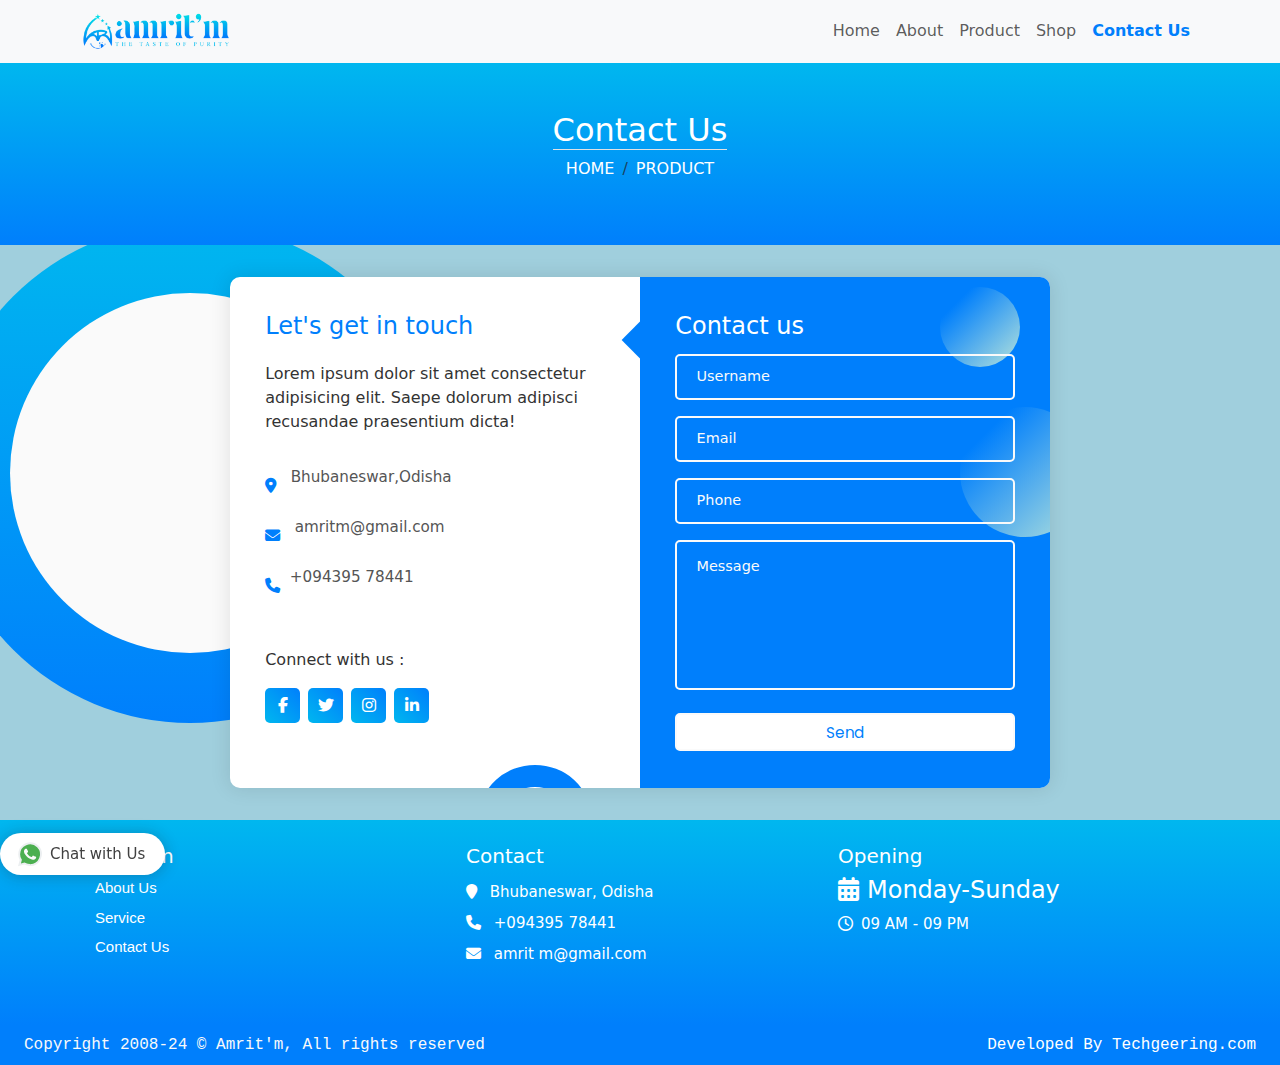
<file: Omfed/contact.html>
<!DOCTYPE html>
<html lang="en">

<head>
    <meta charset="UTF-8">
    <meta name="viewport" content="width=device-width, initial-scale=1.0">
    <title>Contact</title>
    <link href="https://cdn.jsdelivr.net/npm/bootstrap@5.3.3/dist/css/bootstrap.min.css" rel="stylesheet">
    <link rel="stylesheet" href="https://cdnjs.cloudflare.com/ajax/libs/font-awesome/6.7.1/css/all.min.css" />
    <link rel="stylesheet" type="text/css" href="style.css">
</head>
<style>
    @import url("https://fonts.googleapis.com/css2?family=Poppins:wght@100;200;300;400;500;600;700;800&display=swap");

* {
margin: 0;
padding: 0;
box-sizing: border-box;
}


input,
textarea {
font-family: "Poppins", sans-serif;
}

.container1 {
position: relative;
width: 100%;
/* min-height: 100vh; */
padding: 2rem;
/* background-color: #fafafa; */
overflow: hidden;
display: flex;
align-items: center;
justify-content: center;
}

.form {
width: 100%;
max-width: 820px;
background-color: #fff;
border-radius: 10px;
box-shadow: 0 0 20px 1px rgba(0, 0, 0, 0.1);
z-index: 1000;
overflow: hidden;
display: grid;
grid-template-columns: repeat(2, 1fr);
}

.contact-form {
background-color: #007ffc;
position: relative;
}

.circle {
border-radius: 50%;
background: linear-gradient(135deg, transparent 20%, #b7e4db);
position: absolute;
}

.circle.one {
width: 130px;
height: 130px;
top: 130px;
right: -40px;
}

.circle.two {
width: 80px;
height: 80px;
top: 10px;
right: 30px;
}

.contact-form:before {
content: "";
position: absolute;
width: 26px;
height: 26px;
background-color: #007ffc;
transform: rotate(45deg);
top: 50px;
left: -13px;
}

form {
padding: 2.3rem 2.2rem;
z-index: 10;
overflow: hidden;
position: relative;
}

.title {
color: #fff;
font-weight: 500;
font-size: 1.5rem;
line-height: 1;
margin-bottom: 0.7rem;
}

.input-container {
position: relative;
margin: 1rem 0;
}

.input {
width: 100%;
outline: none;
border: 2px solid #fafafa;
background: none;
padding: 0.6rem 1.2rem;
color: #fff;
font-weight: 500;
font-size: 0.95rem;
letter-spacing: 0.5px;
border-radius: 5px;
transition: 0.3s;
}

textarea.input {
padding: 0.8rem 1.2rem;
min-height: 150px;
border-radius: 5px;
resize: none;
overflow-y: auto;
}

.input-container label {
position: absolute;
top: 50%;
left: 15px;
transform: translateY(-50%);
padding: 0 0.4rem;
color: #fafafa;
font-size: 0.9rem;
font-weight: 400;
pointer-events: none;
z-index: 1000;
transition: 0.5s;
}

.input-container.textarea label {
top: 1rem;
transform: translateY(0);
}

.btn1 {
padding: 0.6rem 1.3rem;
background-color: #fff;
border: 2px solid #fafafa;
font-size: 0.95rem;
color:#007ffc;
line-height: 1;
border-radius: 5px;
outline: none;
cursor: pointer;
transition: 0.3s;
margin: 0;
width: 100%;
}

.btn1:hover {
background-color: transparent;
color: #fff;
}

.input-container span {
position: absolute;
top: 0;
left: 25px;
transform: translateY(-50%);
font-size: 0.8rem;
padding: 0 0.4rem;
color: transparent;
pointer-events: none;
z-index: 500;
}

.input-container span:before,
.input-container span:after {
content: "";
position: absolute;
width: 10%;
opacity: 0;
transition: 0.3s;
height: 5px;
background-color: #007ffc;
top: 50%;
transform: translateY(-50%);
}

.input-container span:before {
left: 50%;
}

.input-container span:after {
right: 50%;
}

.input-container.focus label {
top: 0;
transform: translateY(-50%);
left: 25px;
font-size: 0.8rem;
}

.input-container.focus span:before,
.input-container.focus span:after {
width: 50%;
opacity: 1;
}

.contact-info {
padding: 2.3rem 2.2rem;
position: relative;
}

.contact-info .title {
color: #007ffc;
}

.text {
color: #333;
margin: 1.5rem 0 2rem 0;
}

.information {
display: flex;
color: #555;
margin: 0.7rem 0;
align-items: center;
font-size: 0.95rem;
}

.information i {
color:#007ffc;
}

.icon {
width: 28px;
margin-right: 0.7rem;
}

.social-media {
padding: 2rem 0 0 0;
}

.social-media p {
color: #333;
}

.social-icons {
display: flex;
margin-top: 0.5rem;
}

.social-icons a {
width: 35px;
height: 35px;
border-radius: 5px;
background: linear-gradient(45deg,  #00b7ef, #007ffc);
color: #fff;
text-align: center;
line-height: 35px;
margin-right: 0.5rem;
transition: 0.3s;
}

.social-icons a:hover {
transform: scale(1.05);
}

.contact-info:before {
content: "";
position: absolute;
width: 110px;
height: 100px;
border: 22px solid #007ffc;
border-radius: 50%;
bottom: -77px;
right: 50px;
/* opacity: 0.3; */
}

.big-circle {
position: absolute;
width: 500px;
height: 500px;
border-radius: 50%;
background: linear-gradient(to bottom, #00b7ef, #007ffc);
bottom: 50%;
right: 50%;
transform: translate(-40%, 38%);
}

.big-circle:after {
content: "";
position: absolute;
width: 360px;
height: 360px;
background-color: #fafafa;
border-radius: 50%;
top: calc(50% - 180px);
left: calc(50% - 180px);
}

.square {
position: absolute;
height: 400px;
top: 50%;
left: 50%;
transform: translate(181%, 11%);
opacity: 0.2;
}

@media (max-width: 850px) {
.form {
grid-template-columns: 1fr;
}

.contact-info:before {
bottom: initial;
top: -75px;
right: 65px;
transform: scale(0.95);
}

.contact-form:before {
top: -13px;
left: initial;
right: 70px;
}

.square {
transform: translate(140%, 43%);
height: 350px;
}

.big-circle {
bottom: 75%;
transform: scale(0.9) translate(-40%, 30%);
right: 50%;
}

.text {
margin: 1rem 0 1.5rem 0;
}

.social-media {
padding: 1.5rem 0 0 0;
}
}

@media (max-width: 480px) {
.container {
padding: 1.5rem;
}

.contact-info:before {
display: none;
}

.square,
.big-circle {
display: none;
}

form,
.contact-info {
padding: 1.7rem 1.6rem;
}

.text,
.information,
.social-media p {
font-size: 0.8rem;
}

.title {
font-size: 1.15rem;
}

.social-icons a {
width: 30px;
height: 30px;
line-height: 30px;
}

.icon {
width: 23px;
}

.input {
padding: 0.45rem 1.2rem;
}

.btn {
padding: 0.45rem 1.2rem;
}
}
h5 {
        color: #007ffc;
    }
    a:link,
a:visited {
  /* color: #444; */
  text-decoration: none;
  transition: all 0.4s ease-in-out;
}
h1 {
  font-size: 20px;
  /* text-align: center; */
  display: block;
  /* background: linear-gradient(to right top, #6f96f3, #164ed2); */
  /* padding: 20px; */
  color: #fff;
  /* border-radius: 50px; */
}

/* CSS Multiple Whatsapp Chat */
.whatsapp-name {
  font-size: 16px;
  font-weight: 600;
  padding-bottom: 0;
  margin-bottom: 0;
  line-height: 0.5;
}

#whatsapp-chat {
      box-sizing: border-box !important;
    outline: none !important;
    position: fixed;
    width: 350px;
    border-radius: 10px;
    box-shadow: 0 1px 15px rgba(32, 33, 36, 0.28);
    bottom: 73px;
    left: 4px;
    overflow: hidden;
    z-index: 1000;
    animation-name: showchat;
    animation-duration: 1s;
    transform: scale(1);
}
a.blantershow-chat {
  /*   background: #009688; */
  background: #fff;
  color: #404040;
  position: fixed;
  display: flex;
  font-weight: 400;
  justify-content: space-between;
  z-index: 98;
  bottom: 25px;
  /* right: 30px; */
  font-size: 15px;
  padding: 10px 20px;
  border-radius: 30px;
  box-shadow: 0 1px 15px rgba(32, 33, 36, 0.28);
}
a.blantershow-chat svg {
  transform: scale(1.2);
  margin: 0 10px 0 0;
}
.header-chat {
    background: linear-gradient(to right top, #6f96f3, #164ed2);
  background: #009688;
  background: #095e54;
  color: #fff;
  padding: 20px;
}
.header-chat h3 {
  margin: 0 0 10px;
}
.header-chat p {
  font-size: 14px;
  line-height: 1.7;
  margin: 0;
}
.info-avatar {
  position: relative;
}
.info-avatar img {
  border-radius: 100%;
  width: 50px;
  float: left;
  margin: 0 10px 0 0;
}

a.informasi {
  padding: 20px;
  display: block;
  overflow: hidden;
  animation-name: showhide;
  animation-duration: 0.5s;
}
a.informasi:hover {
  background: #f1f1f1;
}
.info-chat span {
  display: block;
}
#get-label,
span.chat-label {
  font-size: 12px;
  color: #888;
}
#get-nama,
span.chat-nama {
  margin: 5px 0 0;
  font-size: 15px;
  font-weight: 700;
  color: #222;
}
#get-label,
#get-nama {
  color: #fff;
}
span.my-number {
  display: none;
}
/* .blanter-msg {
  color: #444;
  padding: 20px;
  font-size: 12.5px;
  text-align: center;
  border-top: 1px solid #ddd;
} */
textarea#chat-input {
    border: none;
    font-family: "Arial", sans-serif;
    width: 100%;
    height: 41px;
    outline: none;
    resize: none;
    padding: 10px;
    font-size: 14px;
}

a#send-it {
  width: 37px;
  font-weight: 700;
  padding: 10px 10px 0;
  background:#eee;
  border-radius:0px;
  
  svg {
    fill:#a6a6a6;
    height: 24px;
    width: 24px;
  }
}

.first-msg {
  background: transparent;
  padding: 30px;
  text-align: center;
  & span {
    background: #e2e2e2;
    color: #333;
    font-size: 14.2px;
    line-height: 1.7;
    border-radius: 10px;
    padding: 15px 20px;
    display: inline-block;
  }
}

.start-chat .blanter-msg {
  display: flex;
}
#get-number {
  display: none;
}
a.close-chat {
  position: absolute;
  top: 5px;
  right: 15px;
  color: #fff;
  font-size: 30px;

}

@keyframes ZpjSY{
  0% {
    background-color: rgb(182, 181, 186);
  }
  15% {
    background-color: rgb(17, 17, 17);
  }
  25% {
    background-color: rgb(182, 181, 186);
  }
}

@keyframes hPhMsj {
  15% {
    background-color: rgb(182, 181, 186);
  }
  25% {
    background-color: rgb(17, 17, 17);
  }
  35% {
    background-color: rgb(182, 181, 186);
  }
}

@keyframes iUMejp {
  25% {
    background-color: rgb(182, 181, 186);
  }
  35% {
    background-color: rgb(17, 17, 17);
  }
  45% {
    background-color: rgb(182, 181, 186);
  }
}


@keyframes showhide {
  from {
    transform: scale(0.5);
    opacity: 0;
  }
}
@keyframes showchat {
  from {
    transform: scale(0);
    opacity: 0;
  }
}
@media screen and (max-width: 480px) {
  #whatsapp-chat {
    width: auto;
    left: 5%;
    right: 5%;
    font-size: 80%;
  }
}
.hide {
  display: none;
  animation-name: showhide;
  animation-duration: 0.5s;
  transform: scale(1);
  opacity: 1;
}
.show {
  display: block;
  animation-name: showhide;
  animation-duration: 0.5s;
  transform: scale(1);
  opacity: 1;
}

.whatsapp-message-container {
  display: flex;
  z-index: 1;
}

.whatsapp-message {
  padding: 7px 14px 6px;
  background-color: rgb(255, 255, 255);
  border-radius: 0px 8px 8px;
  position: relative;
  transition: all 0.3s ease 0s;
  opacity: 0;
  transform-origin: center top 0px;
  z-index: 2;
  box-shadow: rgba(0, 0, 0, 0.13) 0px 1px 0.5px;
  margin-top: 4px;
  margin-left: -54px;
  max-width: calc(100% - 66px);
}

.whatsapp-chat-body {
  padding: 20px 20px 20px 10px;
  background-color: rgb(230, 221, 212);
  position: relative;
  &::before {
    display: block;
    position: absolute;
    content: "";
    left: 0px;
    top: 0px;
    height: 100%;
    width: 100%;
    z-index: 0;
    opacity: 0.08;
    background-image: url("https://elfsight.com/assets/chats/patterns/whatsapp.png");
    /* // background-image: url(https://res.cloudinary.com/eventbree/image/upload/v1575782560/Widgets/whatsappbg_opt.jpg); */
  }
}

.dAbFpq {
  display: flex;
  z-index: 1;
}

.eJJEeC {
  background-color: rgb(255, 255, 255);
  width: 52.5px;
  height: 32px;
  border-radius: 16px;
  display: flex;
  -moz-box-pack: center;
  justify-content: center;
  -moz-box-align: center;
  align-items: center;
  margin-left: 10px;
  opacity: 0;
  transition: all 0.1s ease 0s;
  z-index: 1;
  box-shadow: rgba(0, 0, 0, 0.13) 0px 1px 0.5px;
}

.hFENyl {
    position: relative;
    display: flex;
}

.ixsrax {
    height: 5px;
    width: 5px;
    margin: 0px 2px;
    border-radius: 50%;
    display: inline-block;
    position: relative;
    animation-duration: 1.2s;
    animation-iteration-count: infinite;
    animation-timing-function: linear;
    top: 0px;
    background-color: rgb(158, 157, 162);
    animation-name: ZpjSY;
}

.dRvxoz {

    height: 5px;
    width: 5px;
    margin: 0px 2px;
    background-color: rgb(182, 181, 186);
    border-radius: 50%;
    display: inline-block;
    position: relative;
    animation-duration: 1.2s;
    animation-iteration-count: infinite;
    animation-timing-function: linear;
    top: 0px;
    animation-name: hPhMsj;
}

.kAZgZq {
    padding: 7px 14px 6px;
    background-color: rgb(255, 255, 255);
    border-radius: 0px 8px 8px;
    position: relative;
    transition: all 0.3s ease 0s;
    opacity: 0;
    transform-origin: center top 0px;
    z-index: 2;
    box-shadow: rgba(0, 0, 0, 0.13) 0px 1px 0.5px;
    margin-top: 4px;
    margin-left: -54px;
    max-width: calc(100% - 66px);
    &::before {
    position: absolute;
    background-image: url("");
    background-position: 50% 50%;
    background-repeat: no-repeat;
    background-size: contain;
    content: "";
    top: 0px;
    left: -12px;
    width: 12px;
    height: 19px;
}
}

.bMIBDo {
    font-size: 13px;
    font-weight: 700;
    line-height: 18px;
    color: rgba(0, 0, 0, 0.4);
}

.iSpIQi {
    font-size: 14px;
    line-height: 19px;
    margin-top: 4px;
    color: rgb(17, 17, 17);
}

.iSpIQi {
    font-size: 14px;
    line-height: 19px;
    margin-top: 4px;
    color: rgb(17, 17, 17);
}

.cqCDVm {
    text-align: right;
    margin-top: 4px;
    font-size: 12px;
    line-height: 16px;
    color: 
    rgba(17, 17, 17, 0.5);
    margin-right: -8px;
    margin-bottom: -4px;
}



 </style>
<body>
    <nav class="navbar navbar-expand-lg bg-body-tertiary">
        <div class="container">
            <a class="navbar-brand" href="#">
                <img src="AMRIT'M  logo PNG-01-01.png" class="img-fluid" width="150px">
            </a>
            <button class="navbar-toggler" type="button" data-bs-toggle="collapse" data-bs-target="#navbarNav"
                aria-controls="navbarNav" aria-expanded="false" aria-label="Toggle navigation">
                <span class="navbar-toggler-icon"></span>
            </button>
            <div class="collapse navbar-collapse" style="justify-content: end !important;" id="navbarNav">
                <ul class="navbar-nav">
                    <li class="nav-item">
                        <a class="nav-link" aria-current="page" href="index.html">Home</a>
                    </li>
                    <li class="nav-item">
                        <a class="nav-link" href="about.html">About</a>
                    </li>
                    <li class="nav-item">
                        <a class="nav-link " href="product.html">Product</a>
                    </li>
                    <li class="nav-item">
                      <a class="nav-link" href="shop.html">Shop</a>
                  </li>
                    <li class="nav-item">
                        <a class="nav-link active" href="contact.html">Contact Us</a>
                    </li>
                   
                </ul>
            </div>
        </div>
    </nav>
    <div class="breadcrumbs">
        <div class="row py-5">
            <h2 class="text-white ff-secondary fw-normal text-center "><span class="border-bottom">Contact Us</span>
            </h2>
            <div>
                <ol class="breadcrumb justify-content-center text-uppercase">
                    <li class="breadcrumb-item"><a class="text-white" href="index.html">Home</a></li>
                    <li class="breadcrumb-item"><a class="text-white" href="product.html">Product</a></li>
                </ol>
            </div>
        </div>
    </div>
    <div class="container1" style="background-color: rgb(160, 207, 221);">
        <span class="big-circle"></span>
        <!-- <img src="shape.png" class="square" alt="" /> -->
        <div class="form">
            <div class="contact-info">
                <h3 class="title">Let's get in touch</h3>
                <p class="text">
                    Lorem ipsum dolor sit amet consectetur adipisicing elit. Saepe
                    dolorum adipisci recusandae praesentium dicta!
                </p>

                <div class="info">
                    <div class="information">
                        <i class="fas fa-map-marker-alt"></i> &nbsp &nbsp

                        <p>Bhubaneswar,Odisha</p>
                    </div>
                    <div class="information">
                        <i class="fas fa-envelope"></i> &nbsp &nbsp
                        <p>amritm@gmail.com</p>
                    </div>
                    <div class="information">
                        <i class="fas fa-phone"></i>&nbsp&nbsp
                        <p>+094395 78441</p>
                    </div>
                </div>

                <div class="social-media">
                    <p>Connect with us :</p>
                    <div class="social-icons">
                        <a href="#">
                            <i class="fab fa-facebook-f"></i>
                        </a>
                        <a href="#">
                            <i class="fab fa-twitter"></i>
                        </a>
                        <a href="#">
                            <i class="fab fa-instagram"></i>
                        </a>
                        <a href="#">
                            <i class="fab fa-linkedin-in"></i>
                        </a>
                    </div>
                </div>
            </div>

            <div class="contact-form">
                <span class="circle one"></span>
                <span class="circle two"></span>

                <form action="index.html" autocomplete="off">
                    <h3 class="title">Contact us</h3>
                    <div class="input-container">
                        <input type="text" name="name" class="input"/>
                        <label for="">Username</label>
                        <span>Username</span>
                    </div>
                    <div class="input-container">
                        <input type="email" name="email" class="input" />
                        <label for="">Email</label>
                        <span>Email</span>
                    </div>
                    <div class="input-container">
                        <input type="tel" name="phone" class="input" />
                        <label for="">Phone</label>
                        <span>Phone</span>
                    </div>
                    <div class="input-container textarea">
                        <textarea name="message" class="input"></textarea>
                        <label for="">Message</label>
                        <span>Message</span>
                    </div>
                    <input type="submit" value="Send" class="btn1" />
                </form>
            </div>
        </div>
    </div>
    <div class="footer  text-white py-4">
        <div class="container">
            <div class="row">
                <!-- About Us section -->
                <div class="col-12 col-md-4 mb-3">
                    <h1>Amrit'm</h1>
                    <a class="btn btn-link text-decoration-none" href="about.html">About Us</a>
                    <a class="btn btn-link text-decoration-none" href="service.html">Service</a>
                    <a class="btn btn-link text-decoration-none" href="index.html">Contact Us</a>
                </div>
                
                <!-- Contact Section -->
                <div class="col-12 col-md-4 mb-3">
                    <h1>Contact</h1>
                    <ul class="list-unstyled">
                        <li><i class="fa-solid fa-location-pin py-2"></i> <span class="ms-2">Bhubaneswar, Odisha</span></li>
                        <li><i class="fa-solid fa-phone py-2"></i> <span class="ms-2">+094395 78441</span></li>
                        <li><i class="fa-solid fa-envelope py-2"></i> <span class="ms-2">amrit  m@gmail.com</span></li>
                    </ul>
                </div>
                
               
                <div class="col-12 col-md-4 mb-3">
                    <h1>Opening</h1>
                    <h4><i class="fa-solid fa-calendar-days"></i><span class="ms-2">Monday-Sunday</span></h4>
                    <p><i class="fa-regular fa-clock"></i><span class="ms-2">09 AM - 09 PM</span></p>
                </div>
            </div>
        </div>
    </div>
    <div class="px-4 py-2 text-light" style="background-color: #007ffc;">
        <div class="d-flex flex-column flex-md-row justify-content-between align-items-center">
            <div class="mb-2 mb-md-0" style="font-family: 'Courier New', Courier, monospace;">
                Copyright 2008-24 © Amrit'm, All rights reserved
            </div>
            
            <div class="text-end" style="font-family: 'Courier New', Courier, monospace;">
              <a class="text-white" href="https://techgeering.com/">Developed By Techgeering.com</a>
             
            </div>
        </div>
    </div>
    <div id='whatsapp-chat' class='hide'>
        <div class='header-chat'>
          <div class='head-home'>
            <!-- <div class='info-avatar'><img src='AMRIT'M  logo PNG-01-01.png' /></div> -->
            <p><span class="whatsapp-name">Amrit'm</span><br><small>Typically replies within an hour</small></p>
      
          </div>
          <div class='get-new hide'>
            <div id='get-label'></div>
            <div id='get-nama'></div>
          </div>
        </div>
        <div class='home-chat'>
      
        </div>
        <div class='start-chat'>
          <div pattern="https://elfsight.com/assets/chats/patterns/whatsapp.png" class="WhatsappChat__Component-sc-1wqac52-0 whatsapp-chat-body">
            <div class="WhatsappChat__MessageContainer-sc-1wqac52-1 dAbFpq">
              <div style="opacity: 0;" class="WhatsappDots__Component-pks5bf-0 eJJEeC">
                <div class="WhatsappDots__ComponentInner-pks5bf-1 hFENyl">
                  <div class="WhatsappDots__Dot-pks5bf-2 WhatsappDots__DotOne-pks5bf-3 ixsrax"></div>
                  <div class="WhatsappDots__Dot-pks5bf-2 WhatsappDots__DotTwo-pks5bf-4 dRvxoz"></div>
                  <div class="WhatsappDots__Dot-pks5bf-2 WhatsappDots__DotThree-pks5bf-5 kXBtNt"></div>
                </div>
              </div>
              <div style="opacity: 1;" class="WhatsappChat__Message-sc-1wqac52-4 kAZgZq">
                <div class="WhatsappChat__Author-sc-1wqac52-3 bMIBDo">Amrit'm</div>
                <div class="WhatsappChat__Text-sc-1wqac52-2 iSpIQi">Hi there 👋<br><br>How can I help you?</div>
                <div class="WhatsappChat__Time-sc-1wqac52-5 cqCDVm">1:40</div>
              </div>
            </div>
          </div>
      
          <div class='blanter-msg'>
            <textarea id='chat-input' placeholder='Write a response' maxlength='120' row='1'></textarea>
            <a href='javascript:void;' id='send-it'><svg viewBox="0 0 448 448"><path d="M.213 32L0 181.333 320 224 0 266.667.213 416 448 224z"/></svg></a>
      
          </div>
        </div>
        <div id='get-number'></div><a class='close-chat' href='javascript:void'>×</a>
      </div>
      <a class='blantershow-chat' href='javascript:void' title='Show Chat'><svg width="20" viewBox="0 0 24 24"><defs/><path fill="#eceff1" d="M20.5 3.4A12.1 12.1 0 0012 0 12 12 0 001.7 17.8L0 24l6.3-1.7c2.8 1.5 5 1.4 5.8 1.5a12 12 0 008.4-20.3z"/><path fill="#4caf50" d="M12 21.8c-3.1 0-5.2-1.6-5.4-1.6l-3.7 1 1-3.7-.3-.4A9.9 9.9 0 012.1 12a10 10 0 0117-7 9.9 9.9 0 01-7 16.9z"/><path fill="#fafafa" d="M17.5 14.3c-.3 0-1.8-.8-2-.9-.7-.2-.5 0-1.7 1.3-.1.2-.3.2-.6.1s-1.3-.5-2.4-1.5a9 9 0 01-1.7-2c-.3-.6.4-.6 1-1.7l-.1-.5-1-2.2c-.2-.6-.4-.5-.6-.5-.6 0-1 0-1.4.3-1.6 1.8-1.2 3.6.2 5.6 2.7 3.5 4.2 4.2 6.8 5 .7.3 1.4.3 1.9.2.6 0 1.7-.7 2-1.4.3-.7.3-1.3.2-1.4-.1-.2-.3-.3-.6-.4z"/></svg> Chat with Us</a>
      <!--Footer End-->
      <script src="https://ajax.googleapis.com/ajax/libs/jquery/3.3.1/jquery.min.js"></script>
      <script>
        /* Whatsapp Chat Widget by www.bloggermix.com */
      $(document).on("click", "#send-it", function() {
      var a = document.getElementById("chat-input");
      if ("" != a.value) {
      var b = $("#get-number").text(),
      c = document.getElementById("chat-input").value,
      d = "https://web.whatsapp.com/send",
      e = b,
      f = "&text=" + c;
      if (
      /Android|webOS|iPhone|iPad|iPod|BlackBerry|IEMobile|Opera Mini/i.test(
      navigator.userAgent
      )
      )
      var d = "whatsapp://send";
      var g = d + "?phone=+31 6 29320129" + e + f;
      window.open(g, "_blank");
      }
      }),
      $(document).on("click", ".informasi", function() {
      (document.getElementById("get-number").innerHTML = $(this)
      .children(".my-number")
      .text()),
      $(".start-chat,.get-new")
      .addClass("show")
      .removeClass("hide"),
      $(".home-chat,.head-home")
      .addClass("hide")
      .removeClass("show"),
      (document.getElementById("get-nama").innerHTML = $(this)
      .children(".info-chat")
      .children(".chat-nama")
      .text()),
      (document.getElementById("get-label").innerHTML = $(this)
      .children(".info-chat")
      .children(".chat-label")
      .text());
      }),
      $(document).on("click", ".close-chat", function() {
      $("#whatsapp-chat")
      .addClass("hide")
      .removeClass("show");
      }),
      $(document).on("click", ".blantershow-chat", function() {
      $("#whatsapp-chat")
      .addClass("show")
      .removeClass("hide");
      });
      
      </script>
    <button class="btn btn-sm btn-primary rounded-circle position-fixed bottom-0 end-0 translate-middle d-none"
        onclick="scrollToTop()" id="back-to-up">
        <i class="fa fa-arrow-up" aria-hidden="true"></i>
    </button>
    <script>
        window.onscroll = () => {
            toggleTopButton();
        }
        function scrollToTop() {
            window.scrollTo({ top: 0, behavior: 'smooth' });
        }

        function toggleTopButton() {
            if (document.body.scrollTop > 20 ||
                document.documentElement.scrollTop > 20) {
                document.getElementById('back-to-up').classList.remove('d-none');
            } else {
                document.getElementById('back-to-up').classList.add('d-none');
            }
        }
    </script>
    
    <script>
        const inputs = document.querySelectorAll(".input");

        function focusFunc() {
            let parent = this.parentNode;
            parent.classList.add("focus");
        }

        function blurFunc() {
            let parent = this.parentNode;
            if (this.value == "") {
                parent.classList.remove("focus");
            }
        }

        inputs.forEach((input) => {
            input.addEventListener("focus", focusFunc);
            input.addEventListener("blur", blurFunc);
        });

    </script>
    <!-- <script src="https://kit.fontawesome.com/64d58efce2.js" crossorigin="anonymous"></script> -->
    <script src="https://cdn.jsdelivr.net/npm/bootstrap@5.3.3/dist/js/bootstrap.bundle.min.js"></script>

</body>

</html>
</file>
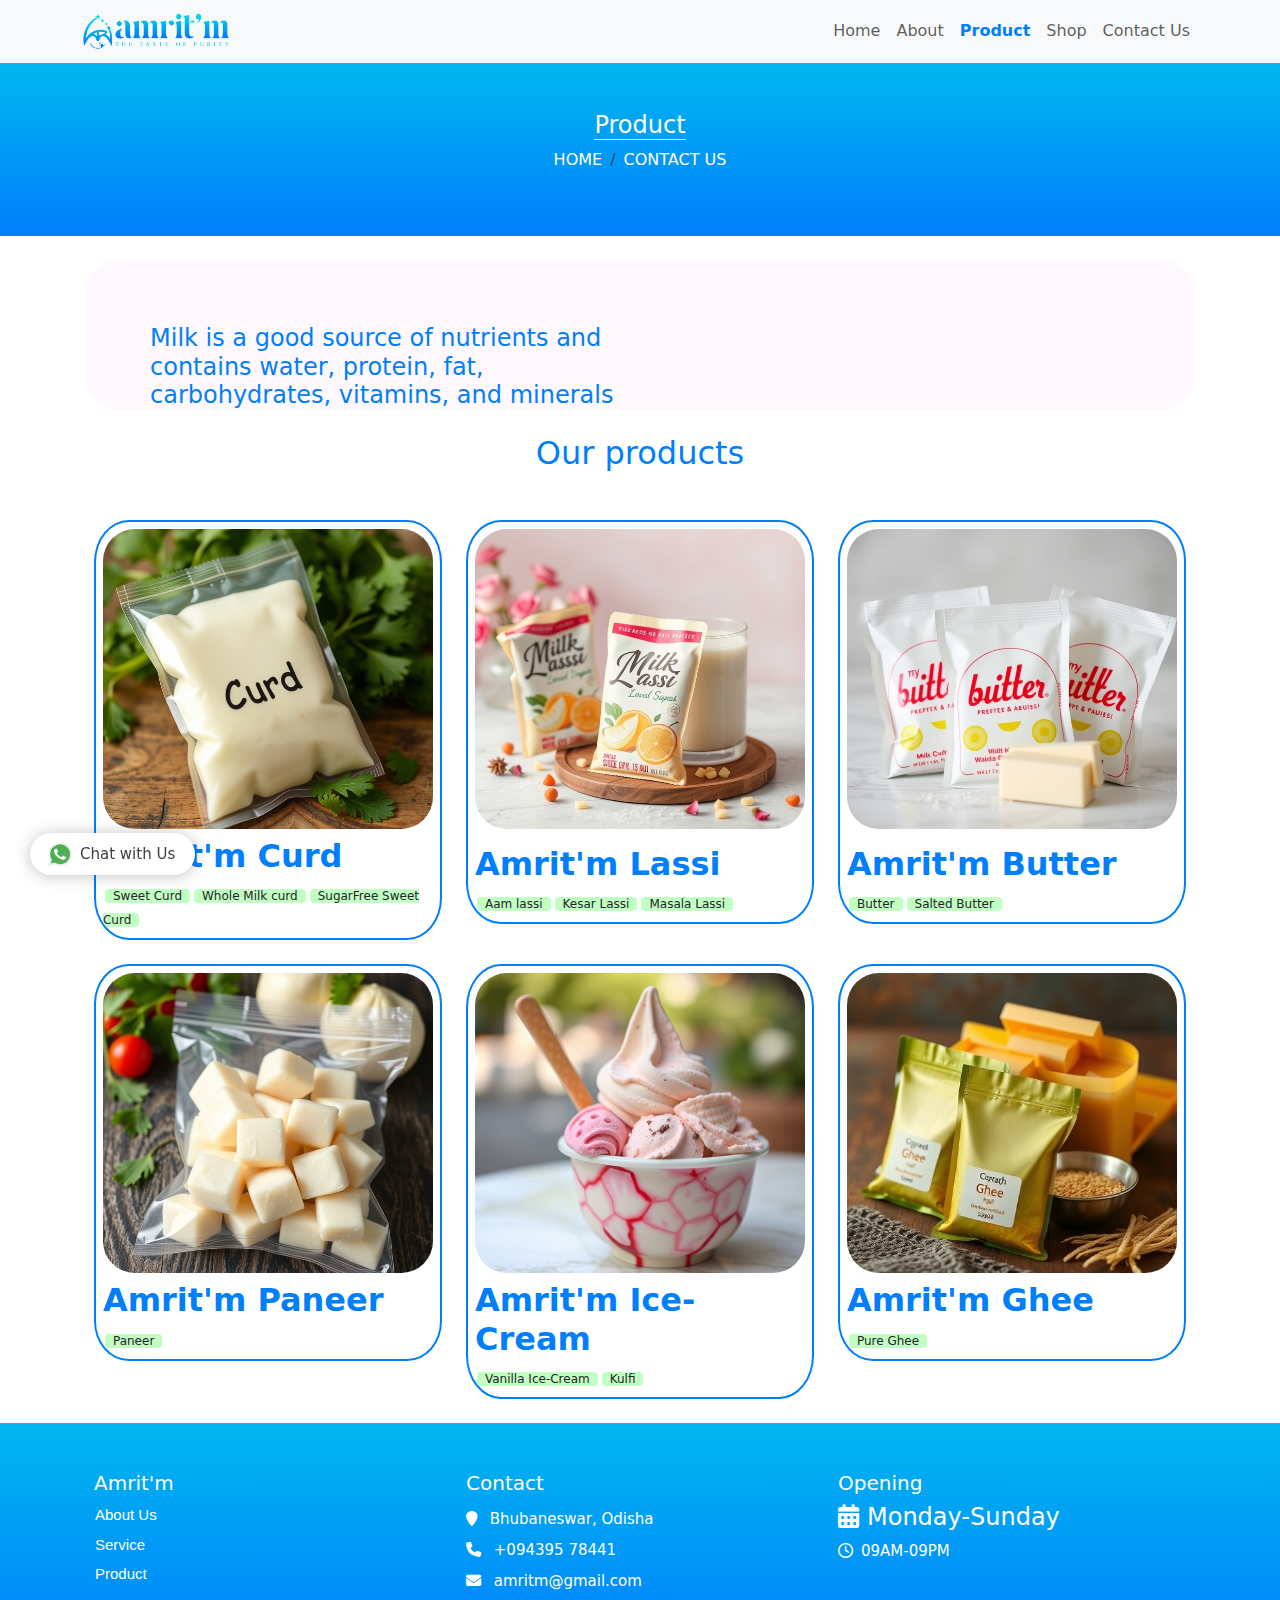
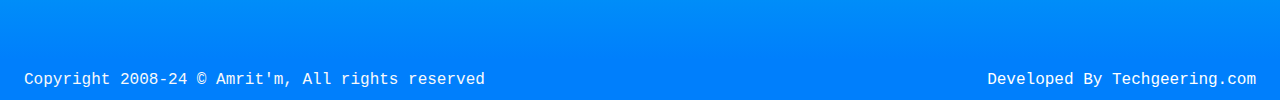
<file: Omfed/product.html>
<!DOCTYPE html>
<html lang="en">

<head>
  <meta charset="UTF-8">
  <meta name="viewport" content="width=device-width, initial-scale=1.0">
  <title>Products</title>
  <link href="https://cdn.jsdelivr.net/npm/bootstrap@5.3.3/dist/css/bootstrap.min.css" rel="stylesheet">
  <link rel="stylesheet" href="https://cdnjs.cloudflare.com/ajax/libs/font-awesome/6.7.1/css/all.min.css" />
  <link rel="stylesheet" type="text/css" href="style.css">

</head>
<style>
  .breadcrumb {
    background: transparent !important;
  }

  .text-justify {
    text-align: justify !important;
  }

  :root {

    --seondary-color:#6f96f3;
    --bg-1: #C2FFC2;
    --bg-2: #FFC2FF;
    --bg-3: #FFFFBE;
    --color-2:  #007ffc;
    /* --font-family: "Edu AU VIC WA NT Guides", cursive; */
    /* --font-family-2: "Playwrite DE Grund", cursive; */
    --main-width: 1280px;

  }

  main {
    max-width: var(--main-width);
    margin: 0 auto;
  }

  .txt-center {
    text-align: center;
  }

  p,
  span:not(.material-symbols-outlined),
  div,
  main {
    font-family: var(--font-family-2);
    color: var(--main-color);
  }

  .hero {
    max-height: 450px;
    overflow: hidden;
    display: flex;
    align-items: center;
    flex-direction: row;
    border-radius: 0 0 32px 32px;
    padding: 0;
    background: #FFF0FF;
    border-radius: 32px;
    margin: 8px 4px;
    position: relative;

    .right {
      display: flex;
      background: #fff;
      position: absolute;
      right: -10%;
      top: 85px;
      width: 618px;
      transform: rotateZ(10deg);
      height: 400px;
      border-radius: 32px;
      padding-bottom: 90px;
      justify-content: center;
    }

    .img-container {
      border-radius: 32px;
      overflow: hidden;
      max-width: 300px;
      border: 8px solid #fff;
      display: flex;
      justify-content: center;
      margin: 0 8px;
    }

    .text {
      position: absolute;
      left: 0;
      font-size: 150%;
      background: #ffffff8f;
      top: 0;
      width: 100%;
      height: 100%;
      padding: 64px;
      display: flex;
      align-content: center;
      box-sizing: border-box;
    }

    .left {
      position: relative;
      z-index: 10;
      max-width: 50%;
      font-size: 2vw;
      line-height: 3.5vw;
    }

    #vjs_video_3_html5_api {
      max-width: 100%;
    }
  }

  .callto {
    font-size: 18px;
    font-family: var(--font-family-2);
    padding: 16px 24px;
    border-radius: 39px;
    color: #fff;
    font-weight: 900;
    cursor: pointer;
    max-width: 200px;
    border: 4px solid #fff;
    background: var(--color-2);
    cursor: pointer;
  }

  .products-container {
    display: flex;
    justify-content: space-between;
    flex-wrap: wrap;

    .single {
      flex: 0 1 calc(33% - 12px);
      overflow: hidden;
      display: inline-flex;
      flex-direction: column;
      position: relative;
      border: 2px solid  #007ffc;
      border-radius: 10%;
      padding: 2%;

      .img-container {
        min-height: 300px;
        max-height: 300px;
        border-radius: 32px;
        overflow: hidden;
        display: flex;
        place-content: center;
        position: relative;
        
       
      }
       
      img {
        width: 100%;
        height: auto;
        object-fit: cover;
      }

      h2 {
        color: var(--color-2);
        margin: 0;
        font-weight: 900;
      }

      .badge {
        position: absolute;
        background: var(--bg-3);
        top: 12px;
        left: 12px;
        border-radius: 24px;
        padding: 8px;
        font-size: 80%;
        z-index: 2;
      }
    }
  }

  .tags {
    span {
      background: var(--bg-1);
      margin: 0 2px;
      border-radius: 4px;
      text-align: center;
      font-size: 12px;
      line-height: 12px;
      padding: 0 8px;
    }
  }

  .button-container {
    border-radius: 100% 0 100% 100%;
    margin: -91px -3px 12px auto;
    background: #fff;
    padding: 12px;
    box-sizing: border-box;
    position: relative;

    &::before {

      width: 30px;
      height: 30px;
      position: absolute;
      display: block;
      top: -38px;
      background: #fff;
      border-radius: 100%;
      right: 8px;
    }
  }
  .products-container {
    transition: transform .2s ease-in-out; 
  }
  .products-container :hover img{
    transform: scale(1.09);
  }
  button {
    cursor: pointer;
    transition: all ease-in-out 0.3s;

    &:hover {
      transform: scale(1.1);
    }
  }
h2{
  color:  #007ffc;
}
  .border-bottom {
    color:#6f96f3;
  }
  h5 {
        color: #007ffc;
    }
    a:link,
a:visited {
  /* color: #444; */
  text-decoration: none;
  transition: all 0.4s ease-in-out;
}
h1 {
  font-size: 20px;
  /* text-align: center; */
  display: block;
  /* background: linear-gradient(to right top, #6f96f3, #164ed2); */
  /* padding: 20px; */
  color:  #007ffc;
  /* border-radius: 50px; */
}

/* CSS Multiple Whatsapp Chat */
.whatsapp-name {
  font-size: 16px;
  font-weight: 600;
  padding-bottom: 0;
  margin-bottom: 0;
  line-height: 0.5;
}

#whatsapp-chat {
  box-sizing: border-box !important;
    outline: none !important;
    position: fixed;
    width: 350px;
    border-radius: 10px;
    box-shadow: 0 1px 15px rgba(32, 33, 36, 0.28);
    bottom: 73px;
    left: 4px;
    overflow: hidden;
    z-index: 99;
    animation-name: showchat;
    animation-duration: 1s;
    transform: scale(1);
}
a.blantershow-chat {
  /*   background: #009688; */
  background: #fff;
  color: #404040;
  position: fixed;
  display: flex;
  font-weight: 400;
  justify-content: space-between;
  z-index: 98;
  bottom: 25px;
  left: 30px;
  font-size: 15px;
  padding: 10px 20px;
  border-radius: 30px;
  box-shadow: 0 1px 15px rgba(32, 33, 36, 0.28);
}
a.blantershow-chat svg {
  transform: scale(1.2);
  margin: 0 10px 0 0;
}
.header-chat {
    background: linear-gradient(to right top, #6f96f3, #164ed2);
  background: #009688;
  background: #095e54;
  color: #fff;
  padding: 20px;
}
.header-chat h3 {
  margin: 0 0 10px;
}
.header-chat p {
  font-size: 14px;
  line-height: 1.7;
  margin: 0;
}
.info-avatar {
  position: relative;
}
.info-avatar img {
  border-radius: 100%;
  width: 50px;
  float: left;
  margin: 0 10px 0 0;
}

a.informasi {
  padding: 20px;
  display: block;
  overflow: hidden;
  animation-name: showhide;
  animation-duration: 0.5s;
}
a.informasi:hover {
  background: #f1f1f1;
}
.info-chat span {
  display: block;
}
#get-label,
span.chat-label {
  font-size: 12px;
  color: #888;
}
#get-nama,
span.chat-nama {
  margin: 5px 0 0;
  font-size: 15px;
  font-weight: 700;
  color: #222;
}
#get-label,
#get-nama {
  color: #fff;
}
span.my-number {
  display: none;
}
/* .blanter-msg {
  color: #444;
  padding: 20px;
  font-size: 12.5px;
  text-align: center;
  border-top: 1px solid #ddd;
} */
textarea#chat-input {
    border: none;
    font-family: "Arial", sans-serif;
    width: 100%;
    height: 41px;
    outline: none;
    resize: none;
    padding: 10px;
    font-size: 14px;
}

a#send-it {
  width: 37px;
  font-weight: 700;
  padding: 10px 10px 0;
  background:#eee;
  border-radius:0px;
  
  svg {
    fill:#a6a6a6;
    height: 24px;
    width: 24px;
  }
}

.first-msg {
  background: transparent;
  padding: 30px;
  text-align: center;
  & span {
    background: #e2e2e2;
    color: #333;
    font-size: 14.2px;
    line-height: 1.7;
    border-radius: 10px;
    padding: 15px 20px;
    display: inline-block;
  }
}

.start-chat .blanter-msg {
  display: flex;
}
#get-number {
  display: none;
}
a.close-chat {
  position: absolute;
  top: 5px;
  right: 15px;
  color: #fff;
  font-size: 30px;

}

@keyframes ZpjSY{
  0% {
    background-color: rgb(182, 181, 186);
  }
  15% {
    background-color: rgb(17, 17, 17);
  }
  25% {
    background-color: rgb(182, 181, 186);
  }
}

@keyframes hPhMsj {
  15% {
    background-color: rgb(182, 181, 186);
  }
  25% {
    background-color: rgb(17, 17, 17);
  }
  35% {
    background-color: rgb(182, 181, 186);
  }
}

@keyframes iUMejp {
  25% {
    background-color: rgb(182, 181, 186);
  }
  35% {
    background-color: rgb(17, 17, 17);
  }
  45% {
    background-color: rgb(182, 181, 186);
  }
}


@keyframes showhide {
  from {
    transform: scale(0.5);
    opacity: 0;
  }
}
@keyframes showchat {
  from {
    transform: scale(0);
    opacity: 0;
  }
}
@media screen and (max-width: 480px) {
  #whatsapp-chat {
    width: auto;
    left: 5%;
    right: 5%;
    font-size: 80%;
  }
}
.hide {
  display: none;
  animation-name: showhide;
  animation-duration: 0.5s;
  transform: scale(1);
  opacity: 1;
}
.show {
  display: block;
  animation-name: showhide;
  animation-duration: 0.5s;
  transform: scale(1);
  opacity: 1;
}

.whatsapp-message-container {
  display: flex;
  z-index: 1;
}

.whatsapp-message {
  padding: 7px 14px 6px;
  background-color: rgb(255, 255, 255);
  border-radius: 0px 8px 8px;
  position: relative;
  transition: all 0.3s ease 0s;
  opacity: 0;
  transform-origin: center top 0px;
  z-index: 2;
  box-shadow: rgba(0, 0, 0, 0.13) 0px 1px 0.5px;
  margin-top: 4px;
  margin-left: -54px;
  max-width: calc(100% - 66px);
}

.whatsapp-chat-body {
  padding: 20px 20px 20px 10px;
  background-color: rgb(230, 221, 212);
  position: relative;
  &::before {
    display: block;
    position: absolute;
    content: "";
    left: 0px;
    top: 0px;
    height: 100%;
    width: 100%;
    z-index: 0;
    opacity: 0.08;
    background-image: url("https://elfsight.com/assets/chats/patterns/whatsapp.png");
    /* // background-image: url(https://res.cloudinary.com/eventbree/image/upload/v1575782560/Widgets/whatsappbg_opt.jpg); */
  }
}

.dAbFpq {
  display: flex;
  z-index: 1;
}

.eJJEeC {
  background-color: rgb(255, 255, 255);
  width: 52.5px;
  height: 32px;
  border-radius: 16px;
  display: flex;
  -moz-box-pack: center;
  justify-content: center;
  -moz-box-align: center;
  align-items: center;
  margin-left: 10px;
  opacity: 0;
  transition: all 0.1s ease 0s;
  z-index: 1;
  box-shadow: rgba(0, 0, 0, 0.13) 0px 1px 0.5px;
}

.hFENyl {
    position: relative;
    display: flex;
}

.ixsrax {
    height: 5px;
    width: 5px;
    margin: 0px 2px;
    border-radius: 50%;
    display: inline-block;
    position: relative;
    animation-duration: 1.2s;
    animation-iteration-count: infinite;
    animation-timing-function: linear;
    top: 0px;
    background-color: rgb(158, 157, 162);
    animation-name: ZpjSY;
}

.dRvxoz {

    height: 5px;
    width: 5px;
    margin: 0px 2px;
    background-color: rgb(182, 181, 186);
    border-radius: 50%;
    display: inline-block;
    position: relative;
    animation-duration: 1.2s;
    animation-iteration-count: infinite;
    animation-timing-function: linear;
    top: 0px;
    animation-name: hPhMsj;
}

.kAZgZq {
    padding: 7px 14px 6px;
    background-color: rgb(255, 255, 255);
    border-radius: 0px 8px 8px;
    position: relative;
    transition: all 0.3s ease 0s;
    opacity: 0;
    transform-origin: center top 0px;
    z-index: 2;
    box-shadow: rgba(0, 0, 0, 0.13) 0px 1px 0.5px;
    margin-top: 4px;
    margin-left: -54px;
    max-width: calc(100% - 66px);
    &::before {
    position: absolute;
    background-image: url("");
    background-position: 50% 50%;
    background-repeat: no-repeat;
    background-size: contain;
    content: "";
    top: 0px;
    left: -12px;
    width: 12px;
    height: 19px;
}
}

.bMIBDo {
    font-size: 13px;
    font-weight: 700;
    line-height: 18px;
    color: rgba(0, 0, 0, 0.4);
}

.iSpIQi {
    font-size: 14px;
    line-height: 19px;
    margin-top: 4px;
    color: rgb(17, 17, 17);
}

.iSpIQi {
    font-size: 14px;
    line-height: 19px;
    margin-top: 4px;
    color: rgb(17, 17, 17);
}

.cqCDVm {
    text-align: right;
    margin-top: 4px;
    font-size: 12px;
    line-height: 16px;
    color: 
    rgba(17, 17, 17, 0.5);
    margin-right: -8px;
    margin-bottom: -4px;
}


</style>

<body>
  <!--nav start-->
 <nav class="navbar navbar-expand-lg bg-body-tertiary">
  <div class="container">
    <a class="navbar-brand" href="#">
      <img src="AMRIT'M  logo PNG-01-01.png" class="img-fluid" width="150px" alt="Amrit'm  logo">
    </a>
    <button class="navbar-toggler" type="button" data-bs-toggle="collapse" data-bs-target="#navbarNav"
      aria-controls="navbarNav" aria-expanded="false" aria-label="Toggle navigation">
      <span class="navbar-toggler-icon"></span>
    </button>
    <div class="collapse navbar-collapse" id="navbarNav">
      <ul class="navbar-nav ms-auto">
        <li class="nav-item">
          <a class="nav-link" aria-current="page" href="index.html">Home</a>
        </li>
        <li class="nav-item">
          <a class="nav-link" href="about.html">About</a>
        </li>
        <li class="nav-item">
          <a class="nav-link active" href="product.html">Product</a>
        </li>
        <li class="nav-item">
          <a class="nav-link" href="shop.html">Shop</a>
        </li>
        <li class="nav-item">
          <a class="nav-link" href="contact.html">Contact Us</a>
        </li>
      </ul>
    </div>
  </div>
</nav>
<!--nav end-->
<div class="breadcrumbs">
  <div class="row py-5">
    <h1 class="section-title ff-secondary fw-normal text-white text-center"><span
        class="border-bottom">Product</span></h1>
    <div>
      <ol class="breadcrumb justify-content-center text-uppercase">
        <li class="breadcrumb-item"><a class="text-white" href="index.html">Home</a></li>
        <li class="breadcrumb-item"><a class="text-white" href="contact.html">Contact Us</a></li>
      </ol>
    </div>
  </div>
</div>
<!--carousel start-->
<div class="container mt-4">
  <div class="hero">
    <video class="vjs-tech w-100" id="vjs_video_3_html5_api" muted autoplay loop>
      <source src="https://cdn.pixabay.com/video/2016/08/08/4315-178218581_large.mp4" type="video/mp4">
    </video>
    <div class="text">
      <div class="left">
        <h1 class="fs-4">Milk is a good source of nutrients and contains water, protein, fat, carbohydrates, vitamins, and minerals</h1>
        <h5>Crafting fresh, Milk, Paneer, Curd, and Ghee, Butter, ice-cream made from milk</h5>
        <button class="callto">discover menu</button>
      </div>
    </div>
  </div>
</div>

<div class="container">
  <main>
    <h2 class="text-center mt-4">Our products</h2>
    <div class="products-container mt-4 row">
      <div class="col-lg-4 col-md-6 col-12 mt-4">
        <div class="single">
          <div class="img-container">
            <img src="dahi1.jpg" alt="product image" class="img-fluid" />
          </div>
          <h2 class="mt-2">Amrit'm Curd</h2>
          <div class="tags mt-2">
            <span>Sweet Curd</span><span>Whole Milk curd</span><span>SugarFree Sweet Curd</span>
          </div>
        </div>
      </div>

      <div class="col-lg-4 col-md-6 col-12 mt-4">
        <div class="single">
          <div class="img-container">
            <img src="lassi.jpg" alt="product image" class="img-fluid" />
          </div>
          <h2 class="mt-3">Amrit'm Lassi</h2>
          <div class="tags mt-2">
            <span>Aam lassi</span><span>Kesar Lassi</span><span>Masala Lassi</span>
          </div>
        </div>
      </div>

      <div class="col-lg-4 col-md-6 col-12 mt-4">
        <div class="single">
          <div class="img-container">
            <img src="butter.jpg" alt="product image" class="img-fluid" />
          </div>
          <h2 class="mt-3">Amrit'm Butter</h2>
          <div class="tags mt-2">
            <span>Butter</span><span>Salted Butter</span>
          </div>
        </div>
      </div>

      <div class="col-lg-4 col-md-6 col-12 mt-4">
        <div class="single">
          <div class="img-container">
            <img src="paneer1.jpg" alt="product image" class="img-fluid" />
          </div>
          <h2 class="mt-2">Amrit'm Paneer</h2>
          <div class="tags mt-2">
            <span>Paneer</span>
          </div>
        </div>
      </div>

      <div class="col-lg-4 col-md-6 col-12 mt-4">
        <div class="single">
          <div class="img-container">
            <img src="ice-cream1.jpg" alt="product image" class="img-fluid" />
          </div>
          <h2 class="mt-2">Amrit'm Ice-Cream</h2>
          <div class="tags mt-2">
            <span>Vanilla Ice-Cream</span><span>Kulfi</span>
          </div>
        </div>
      </div>

      <div class="col-lg-4 col-md-6 col-12 mt-4">
        <div class="single">
          <div class="img-container">
            <img src="gheep.jpg" alt="product image" class="img-fluid" />
          </div>
          <h2 class="mt-2">Amrit'm Ghee</h2>
          <div class="tags mt-2">
            <span>Pure Ghee</span>
          </div>
        </div>
      </div>
    </div>
  </main>
</div>

<!--footer start-->
<div class="footer mt-4 p-5">
  <div class="container">
    <div class="row">
      <div class="col-md-4 col-12">
        <h1 class="text-white">Amrit'm</h1>
        <a class="btn btn-link text-decoration-none" href="about.html">About Us</a>
        <a class="btn btn-link text-decoration-none" href="#">Service</a>
        <a class="btn btn-link text-decoration-none" href="product.html">Product</a>
      </div>
      <div class="col-md-4 col-12">
        <h1 class="text-white">Contact</h1>
        <ul class="list-unstyled">
          <li><i class="fa-solid fa-location-pin py-2"></i> <span class="ms-2">Bhubaneswar, Odisha</span></li>
          <li><i class="fa-solid fa-phone py-2"></i> <span class="ms-2">+094395 78441</span></li>
          <li><i class="fa-solid fa-envelope py-2"></i> <span class="ms-2">amritm@gmail.com</span></li>
        </ul>
      </div>
      <div class="col-md-4 col-12">
        <h1 class="text-white">Opening</h1>
        <h4><i class="fa-solid fa-calendar-days"></i><span class="ms-2">Monday-Sunday</span></h4>
        <p><i class="fa-regular fa-clock"></i><span class="ms-2">09AM-09PM</span></p>
      </div>
    </div>
  </div>
</div>
<div class="px-4 py-2 text-light" style="background-color: #007ffc;">
  <div class="d-flex justify-content-between align-items-bcenter">
    <div style="font-family: 'Courier New', Courier, monospace;">Copyright 2008-24 © Amrit'm, All rights reserved</div>
    <div class="text-end" style="font-family: 'Courier New', Courier, monospace;">
      <a class="text-white" href="https://techgeering.com/">Developed By Techgeering.com</a></div>
  </div>
</div>

<!-- Back to top button -->
<button class="btn btn-sm btn-primary rounded-circle position-fixed bottom-0 end-0 translate-middle d-none" onclick="scrollToTop()" id="back-to-up">
  <i class="fa fa-arrow-up" aria-hidden="true"></i>
</button>

  <script>
    window.onscroll = () => {
toggleTopButton();
}
function scrollToTop(){
window.scrollTo({top: 0, behavior: 'smooth'});
}

function toggleTopButton() {
if (document.body.scrollTop > 20 ||
document.documentElement.scrollTop > 20) {
document.getElementById('back-to-up').classList.remove('d-none');
} else {
document.getElementById('back-to-up').classList.add('d-none');
}
}
  </script>
<script>
  window.onscroll = () => {
toggleTopButton();
}
function scrollToTop(){
window.scrollTo({top: 0, behavior: 'smooth'});
}

function toggleTopButton() {
if (document.body.scrollTop > 20 ||
document.documentElement.scrollTop > 20) {
document.getElementById('back-to-up').classList.remove('d-none');
} else {
document.getElementById('back-to-up').classList.add('d-none');
}
}
</script>

<div id='whatsapp-chat' class='hide'>
  <div class='header-chat'>
    <div class='head-home'>
      <!-- <div class='info-avatar'><img src='AMRIT'M  logo PNG-01-01.png' /></div> -->
      <p><span class="whatsapp-name">Amrit'm</span><br><small>Typically replies within an hour</small></p>

    </div>
    <div class='get-new hide'>
      <div id='get-label'></div>
      <div id='get-nama'></div>
    </div>
  </div>
  <div class='home-chat'>

  </div>
  <div class='start-chat'>
    <div pattern="https://elfsight.com/assets/chats/patterns/whatsapp.png" class="WhatsappChat__Component-sc-1wqac52-0 whatsapp-chat-body">
      <div class="WhatsappChat__MessageContainer-sc-1wqac52-1 dAbFpq">
        <div style="opacity: 0;" class="WhatsappDots__Component-pks5bf-0 eJJEeC">
          <div class="WhatsappDots__ComponentInner-pks5bf-1 hFENyl">
            <div class="WhatsappDots__Dot-pks5bf-2 WhatsappDots__DotOne-pks5bf-3 ixsrax"></div>
            <div class="WhatsappDots__Dot-pks5bf-2 WhatsappDots__DotTwo-pks5bf-4 dRvxoz"></div>
            <div class="WhatsappDots__Dot-pks5bf-2 WhatsappDots__DotThree-pks5bf-5 kXBtNt"></div>
          </div>
        </div>
        <div style="opacity: 1;" class="WhatsappChat__Message-sc-1wqac52-4 kAZgZq">
          <div class="WhatsappChat__Author-sc-1wqac52-3 bMIBDo">Amrit'm</div>
          <div class="WhatsappChat__Text-sc-1wqac52-2 iSpIQi">Hi there 👋<br><br>How can I help you?</div>
          <div class="WhatsappChat__Time-sc-1wqac52-5 cqCDVm">1:40</div>
        </div>
      </div>
    </div>

    <div class='blanter-msg'>
      <textarea id='chat-input' placeholder='Write a response' maxlength='120' row='1'></textarea>
      <a href='javascript:void;' id='send-it'><svg viewBox="0 0 448 448"><path d="M.213 32L0 181.333 320 224 0 266.667.213 416 448 224z"/></svg></a>

    </div>
  </div>
  <div id='get-number'></div><a class='close-chat' href='javascript:void'>×</a>
</div>
<a class='blantershow-chat' href='javascript:void' title='Show Chat'><svg width="20" viewBox="0 0 24 24"><defs/><path fill="#eceff1" d="M20.5 3.4A12.1 12.1 0 0012 0 12 12 0 001.7 17.8L0 24l6.3-1.7c2.8 1.5 5 1.4 5.8 1.5a12 12 0 008.4-20.3z"/><path fill="#4caf50" d="M12 21.8c-3.1 0-5.2-1.6-5.4-1.6l-3.7 1 1-3.7-.3-.4A9.9 9.9 0 012.1 12a10 10 0 0117-7 9.9 9.9 0 01-7 16.9z"/><path fill="#fafafa" d="M17.5 14.3c-.3 0-1.8-.8-2-.9-.7-.2-.5 0-1.7 1.3-.1.2-.3.2-.6.1s-1.3-.5-2.4-1.5a9 9 0 01-1.7-2c-.3-.6.4-.6 1-1.7l-.1-.5-1-2.2c-.2-.6-.4-.5-.6-.5-.6 0-1 0-1.4.3-1.6 1.8-1.2 3.6.2 5.6 2.7 3.5 4.2 4.2 6.8 5 .7.3 1.4.3 1.9.2.6 0 1.7-.7 2-1.4.3-.7.3-1.3.2-1.4-.1-.2-.3-.3-.6-.4z"/></svg> Chat with Us</a>
<!--Footer End-->
<script src="https://ajax.googleapis.com/ajax/libs/jquery/3.3.1/jquery.min.js"></script>
<script>
  /* Whatsapp Chat Widget by www.bloggermix.com */
$(document).on("click", "#send-it", function() {
var a = document.getElementById("chat-input");
if ("" != a.value) {
var b = $("#get-number").text(),
c = document.getElementById("chat-input").value,
d = "https://web.whatsapp.com/send",
e = b,
f = "&text=" + c;
if (
/Android|webOS|iPhone|iPad|iPod|BlackBerry|IEMobile|Opera Mini/i.test(
navigator.userAgent
)
)
var d = "whatsapp://send";
var g = d + "?phone=+31 6 29320129" + e + f;
window.open(g, "_blank");
}
}),
$(document).on("click", ".informasi", function() {
(document.getElementById("get-number").innerHTML = $(this)
.children(".my-number")
.text()),
$(".start-chat,.get-new")
.addClass("show")
.removeClass("hide"),
$(".home-chat,.head-home")
.addClass("hide")
.removeClass("show"),
(document.getElementById("get-nama").innerHTML = $(this)
.children(".info-chat")
.children(".chat-nama")
.text()),
(document.getElementById("get-label").innerHTML = $(this)
.children(".info-chat")
.children(".chat-label")
.text());
}),
$(document).on("click", ".close-chat", function() {
$("#whatsapp-chat")
.addClass("hide")
.removeClass("show");
}),
$(document).on("click", ".blantershow-chat", function() {
$("#whatsapp-chat")
.addClass("show")
.removeClass("hide");
});

</script>
  <!--footer end-->
  <script src="https://cdnjs.cloudflare.com/ajax/libs/jquery/3.7.1/jquery.min.js"></script>
  <script src="https://cdn.jsdelivr.net/npm/bootstrap@5.3.3/dist/js/bootstrap.bundle.min.js"></script>
</body>

</html>
</file>
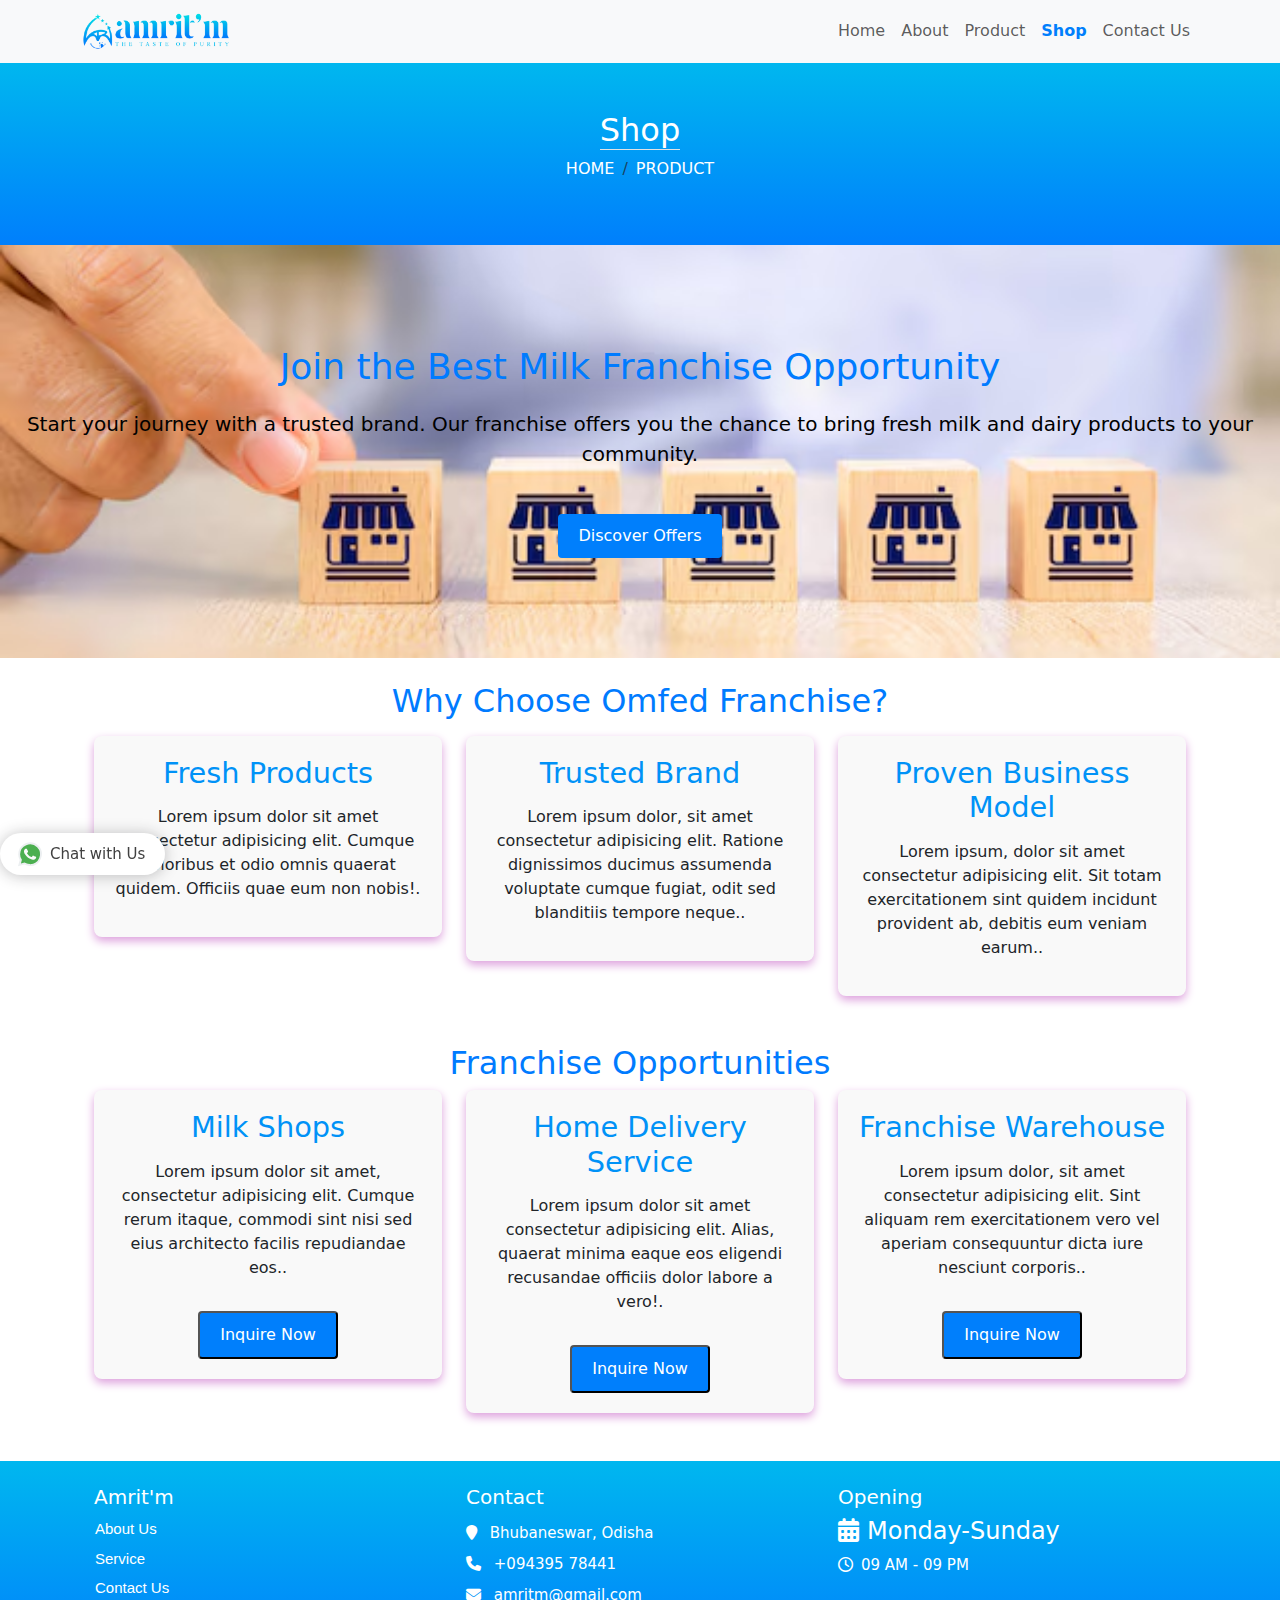
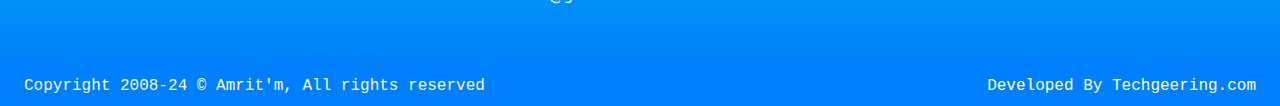
<file: Omfed/shop.html>
<!DOCTYPE html>
<html lang="en">

<head>
    <meta charset="UTF-8">
    <meta name="viewport" content="width=device-width, initial-scale=1.0">
    <title>Shop</title>
    <link href="https://cdn.jsdelivr.net/npm/bootstrap@5.3.3/dist/css/bootstrap.min.css" rel="stylesheet">
    <link rel="stylesheet" href="https://cdnjs.cloudflare.com/ajax/libs/font-awesome/6.7.1/css/all.min.css">
    <link rel="stylesheet" type="text/css" href="style.css">
    <link rel="stylesheet" href="https://use.fontawesome.com/releases/v5.8.2/css/all.css">
    <link rel="stylesheet" href="https://fonts.googleapis.com/css?family=Lato">
</head>
<style>
    .hero {
        background: url('franchises.avif') no-repeat center center;
        background-size: cover;
        padding: 100px 20px;
        text-align: center;
        color: black;
    }

    .hero h2 {
        font-size: 36px;
        margin-bottom: 20px;
    }

    .hero p {
        font-size: 20px;
        margin-bottom: 30px;
    }

    .cta-button {
        background-color:  #007ffc;;
        color: white;
        padding: 12px 24px;
        text-decoration: none;
        border-radius: 5px;
    }

    .cta-button:hover {
        background-color:  #007ffc;;
    }

    .offers {
        background-color: #f1f1f1;
        padding: 50px 20px;
        text-align: center;
    }

    /* h2 {
            font-size: 2.5rem;
            color: #333;
            margin-bottom: 30px;
        } */

    .about,
    .offers {
        padding: 60px 0;
    }

    .about-item,
    .offer-card {
        background-color: #f9f9f9;
        border-radius: 8px;
        padding: 20px;
        box-shadow: 0 4px 10px plum;
        transition: transform 0.3s;
        text-align: center;
    }

    .about-item:hover,
    .offer-card:hover {
        transform: translateY(-10px);
    }

    .about-item h3,
    .offer-card h3 {
        font-size: 1.8rem;
        color: #0092F7;
        margin-bottom: 15px;
    }

    .cta-button {
        /* background-color: #007bff; */
        color: white;
        padding: 10px 20px;
        border-radius: 4px;
        text-decoration: none;
        display: inline-block;
        margin-top: 15px;
        transition: background-color 0.3s;
    }

    .cta-button:hover {
        background-color: #0056b3;
    }

    @media (max-width: 768px) {
        .about-content {
            display: block;
        }

        .about-item {
            margin-bottom: 30px;
        }
    }


    .form-container {
        background-color: #f9f9f9;
        border-radius: 15px;
        box-shadow: 0 8px 16px rgba(0, 0, 0, 0.1);
        animation: fadeIn 1s ease-in-out;
    }

    .form-label {
        font-weight: 600;
        color: #333;
    }

    .form-control {
        border-radius: 8px;
        padding: 12px;
        font-size: 1rem;
        transition: all 0.3s ease-in-out;
    }

    .form-control:focus {
        border-color: #007bff;
        box-shadow: 0 0 10px rgba(0, 123, 255, 0.2);
    }

    .btn-primary {
        background-color: #007bff;
        border-color: #007bff;
        border-radius: 8px;
        font-size: 1.1rem;
        font-weight: bold;
        transition: all 0.3s ease-in-out;
    }

    .btn-primary:hover {
        background-color:  #007ffc;;
        border-color: #007ffc;;
    }

    /* Modal styling */
    .modal-content {
        border-radius: 15px;
    }
    h5 {
        color:  #007ffc;;
    }
    a:link,
a:visited {
  /* color: #444; */
  text-decoration: none;
  transition: all 0.4s ease-in-out;
}
h1 {
  font-size: 20px;
  /* text-align: center; */
  display: block;
  /* background: linear-gradient(to right top, #6f96f3, #164ed2); */
  /* padding: 20px; */
  color: #fff;
  /* border-radius: 50px; */
}

/* CSS Multiple Whatsapp Chat */
.whatsapp-name {
  font-size: 16px;
  font-weight: 600;
  padding-bottom: 0;
  margin-bottom: 0;
  line-height: 0.5;
}

#whatsapp-chat {
  box-sizing: border-box !important;
    outline: none !important;
    position: fixed;
    width: 350px;
    border-radius: 10px;
    box-shadow: 0 1px 15px rgba(32, 33, 36, 0.28);
    bottom: 73px;
    left: 4px;
    overflow: hidden;
    z-index: 99;
    animation-name: showchat;
    animation-duration: 1s;
    transform: scale(1);
}
a.blantershow-chat {
  /*   background: #009688; */
  background: #fff;
  color: #404040;
  position: fixed;
  display: flex;
  font-weight: 400;
  justify-content: space-between;
  z-index: 98;
  bottom: 25px;
  /* right: 30px; */
  font-size: 15px;
  padding: 10px 20px;
  border-radius: 30px;
  box-shadow: 0 1px 15px rgba(32, 33, 36, 0.28);
}
a.blantershow-chat svg {
  transform: scale(1.2);
  margin: 0 10px 0 0;
}
.header-chat {
    background: linear-gradient(to right top, #6f96f3, #164ed2);
  background: #009688;
  background: #095e54;
  color: #fff;
  padding: 20px;
}
.header-chat h3 {
  margin: 0 0 10px;
}
.header-chat p {
  font-size: 14px;
  line-height: 1.7;
  margin: 0;
}
.info-avatar {
  position: relative;
}
.info-avatar img {
  border-radius: 100%;
  width: 50px;
  float: left;
  margin: 0 10px 0 0;
}

a.informasi {
  padding: 20px;
  display: block;
  overflow: hidden;
  animation-name: showhide;
  animation-duration: 0.5s;
}
a.informasi:hover {
  background: #f1f1f1;
}
.info-chat span {
  display: block;
}
#get-label,
span.chat-label {
  font-size: 12px;
  color: #888;
}
#get-nama,
span.chat-nama {
  margin: 5px 0 0;
  font-size: 15px;
  font-weight: 700;
  color: #222;
}
#get-label,
#get-nama {
  color: #fff;
}
span.my-number {
  display: none;
}
/* .blanter-msg {
  color: #444;
  padding: 20px;
  font-size: 12.5px;
  text-align: center;
  border-top: 1px solid #ddd;
} */
textarea#chat-input {
    border: none;
    font-family: "Arial", sans-serif;
    width: 100%;
    height: 41px;
    outline: none;
    resize: none;
    padding: 10px;
    font-size: 14px;
}

a#send-it {
  width: 37px;
  font-weight: 700;
  padding: 10px 10px 0;
  background:#eee;
  border-radius:0px;
  
  svg {
    fill:#a6a6a6;
    height: 24px;
    width: 24px;
  }
}

.first-msg {
  background: transparent;
  padding: 30px;
  text-align: center;
  & span {
    background: #e2e2e2;
    color: #333;
    font-size: 14.2px;
    line-height: 1.7;
    border-radius: 10px;
    padding: 15px 20px;
    display: inline-block;
  }
}

.start-chat .blanter-msg {
  display: flex;
}
#get-number {
  display: none;
}
a.close-chat {
  position: absolute;
  top: 5px;
  right: 15px;
  color: #fff;
  font-size: 30px;

}

@keyframes ZpjSY{
  0% {
    background-color: rgb(182, 181, 186);
  }
  15% {
    background-color: rgb(17, 17, 17);
  }
  25% {
    background-color: rgb(182, 181, 186);
  }
}

@keyframes hPhMsj {
  15% {
    background-color: rgb(182, 181, 186);
  }
  25% {
    background-color: rgb(17, 17, 17);
  }
  35% {
    background-color: rgb(182, 181, 186);
  }
}

@keyframes iUMejp {
  25% {
    background-color: rgb(182, 181, 186);
  }
  35% {
    background-color: rgb(17, 17, 17);
  }
  45% {
    background-color: rgb(182, 181, 186);
  }
}


@keyframes showhide {
  from {
    transform: scale(0.5);
    opacity: 0;
  }
}
@keyframes showchat {
  from {
    transform: scale(0);
    opacity: 0;
  }
}
@media screen and (max-width: 480px) {
  #whatsapp-chat {
    width: auto;
    left: 5%;
    right: 5%;
    font-size: 80%;
  }
}
.wp .hide {
  display: none;
  animation-name: showhide;
  animation-duration: 0.5s;
  transform: scale(1);
  opacity: 1;
} 
.wp .show {
  display: block;
  animation-name: showhide;
  animation-duration: 0.5s;
  transform: scale(1);
  opacity: 1;
}

.whatsapp-message-container {
  display: flex;
  z-index: 1;
}

.whatsapp-message {
  padding: 7px 14px 6px;
  background-color: rgb(255, 255, 255);
  border-radius: 0px 8px 8px;
  position: relative;
  transition: all 0.3s ease 0s;
  opacity: 0;
  transform-origin: center top 0px;
  z-index: 2;
  box-shadow: rgba(0, 0, 0, 0.13) 0px 1px 0.5px;
  margin-top: 4px;
  margin-left: -54px;
  max-width: calc(100% - 66px);
}

.whatsapp-chat-body {
  padding: 20px 20px 20px 10px;
  background-color: rgb(230, 221, 212);
  position: relative;
  &::before {
    display: block;
    position: absolute;
    content: "";
    left: 0px;
    top: 0px;
    height: 100%;
    width: 100%;
    z-index: 0;
    opacity: 0.08;
    background-image: url("https://elfsight.com/assets/chats/patterns/whatsapp.png");
    /* // background-image: url(https://res.cloudinary.com/eventbree/image/upload/v1575782560/Widgets/whatsappbg_opt.jpg); */
  }
}

.dAbFpq {
  display: flex;
  z-index: 1;
}

.eJJEeC {
  background-color: rgb(255, 255, 255);
  width: 52.5px;
  height: 32px;
  border-radius: 16px;
  display: flex;
  -moz-box-pack: center;
  justify-content: center;
  -moz-box-align: center;
  align-items: center;
  margin-left: 10px;
  opacity: 0;
  transition: all 0.1s ease 0s;
  z-index: 1;
  box-shadow: rgba(0, 0, 0, 0.13) 0px 1px 0.5px;
}

.hFENyl {
    position: relative;
    display: flex;
}

.ixsrax {
    height: 5px;
    width: 5px;
    margin: 0px 2px;
    border-radius: 50%;
    display: inline-block;
    position: relative;
    animation-duration: 1.2s;
    animation-iteration-count: infinite;
    animation-timing-function: linear;
    top: 0px;
    background-color: rgb(158, 157, 162);
    animation-name: ZpjSY;
}

.dRvxoz {

    height: 5px;
    width: 5px;
    margin: 0px 2px;
    background-color: rgb(182, 181, 186);
    border-radius: 50%;
    display: inline-block;
    position: relative;
    animation-duration: 1.2s;
    animation-iteration-count: infinite;
    animation-timing-function: linear;
    top: 0px;
    animation-name: hPhMsj;
}

.kAZgZq {
    padding: 7px 14px 6px;
    background-color: rgb(255, 255, 255);
    border-radius: 0px 8px 8px;
    position: relative;
    transition: all 0.3s ease 0s;
    opacity: 0;
    transform-origin: center top 0px;
    z-index: 2;
    box-shadow: rgba(0, 0, 0, 0.13) 0px 1px 0.5px;
    margin-top: 4px;
    margin-left: -54px;
    max-width: calc(100% - 66px);
    &::before {
    position: absolute;
    background-image: url("");
    background-position: 50% 50%;
    background-repeat: no-repeat;
    background-size: contain;
    content: "";
    top: 0px;
    left: -12px;
    width: 12px;
    height: 19px;
}
}

.bMIBDo {
    font-size: 13px;
    font-weight: 700;
    line-height: 18px;
    color: rgba(0, 0, 0, 0.4);
}

.iSpIQi {
    font-size: 14px;
    line-height: 19px;
    margin-top: 4px;
    color: rgb(17, 17, 17);
}

.iSpIQi {
    font-size: 14px;
    line-height: 19px;
    margin-top: 4px;
    color: rgb(17, 17, 17);
}

.cqCDVm {
    text-align: right;
    margin-top: 4px;
    font-size: 12px;
    line-height: 16px;
    color: 
    rgba(17, 17, 17, 0.5);
    margin-right: -8px;
    margin-bottom: -4px;
}



    @keyframes fadeIn {
        from {
            opacity: 0;
            transform: translateY(50px);
        }

        to {
            opacity: 1;
            transform: translateY(0);
        }
    }

    @media (max-width: 576px) {
        .form-container {
            width: 90%;
        }

        .btn-primary {
            font-size: 1rem;
        }
    }
    h2,h3{
        color: #007bff;
    }
</style>

<body>
    <nav class="navbar navbar-expand-lg bg-body-tertiary">
        <div class="container">
            <a class="navbar-brand" href="#">
                <img src="AMRIT'M  logo PNG-01-01.png" class="img-fluid" width="150px">
            </a>
            <button class="navbar-toggler" type="button" data-bs-toggle="collapse" data-bs-target="#navbarNav"
                aria-controls="navbarNav" aria-expanded="false" aria-label="Toggle navigation">
                <span class="navbar-toggler-icon"></span>
            </button>
            <div class="collapse navbar-collapse" style="justify-content: end !important;" id="navbarNav">
                <ul class="navbar-nav">
                    <li class="nav-item">
                        <a class="nav-link" aria-current="page" href="index.html">Home</a>
                    </li>
                    <li class="nav-item">
                        <a class="nav-link" href="about.html">About</a>
                    </li>
                    <li class="nav-item">
                        <a class="nav-link" href="product.html">Product</a>
                    </li>
                    <li class="nav-item">
                        <a class="nav-link active" href="shop.html">Shop</a>
                    </li>
                    <li class="nav-item">
                      <a class="nav-link" href="contact.html">Contact Us</a>
                  </li>
                </ul>
            </div>
        </div>
    </nav>
    <div class="breadcrumbs">
        <div class="row py-5">
            <h2 class="text-white ff-secondary fw-normal text-center "><span class="border-bottom">Shop</span></h2>
            <div>
                <ol class="breadcrumb justify-content-center text-uppercase">
                    <li class="breadcrumb-item"><a class="text-white" href="#">Home</a></li>
                    <li class="breadcrumb-item"><a class="text-white" href="#">Product</a></li>

                </ol>
            </div>
        </div>
    </div>
    <section class="hero">
        <h2>Join the Best Milk Franchise Opportunity</h2>
        <p>Start your journey with a trusted brand. Our franchise offers you the chance to bring fresh milk and dairy
            products to your community.</p>
        <a href="#offers" class="cta-button">Discover Offers</a>
    </section>
    <div class="container">
        <h2 class="text-center mt-4">Why Choose Omfed Franchise?</h2>
        <div class="row about-content">
            <div class="col-lg-4 col-md-6 mb-4">
                <div class="about-item mt-2">
                    <h3>Fresh Products</h3>
                    <p>Lorem ipsum dolor sit amet consectetur adipisicing elit. Cumque doloribus et odio omnis quaerat
                        quidem. Officiis quae eum non nobis!.</p>
                </div>
            </div>
            <div class="col-lg-4 col-md-6 mb-4">
                <div class="about-item mt-2">
                    <h3>Trusted Brand</h3>
                    <p>Lorem ipsum dolor, sit amet consectetur adipisicing elit. Ratione dignissimos ducimus assumenda
                        voluptate cumque fugiat, odit sed blanditiis tempore neque..</p>
                </div>
            </div>
            <div class="col-lg-4 col-md-6 mb-4">
                <div class="about-item mt-2">
                    <h3>Proven Business Model</h3>
                    <p>Lorem ipsum, dolor sit amet consectetur adipisicing elit. Sit totam exercitationem sint quidem
                        incidunt provident ab, debitis eum veniam earum..</p>
                </div>
            </div>
        </div>
    </div>

    <div class="container">
        <h2 class="text-center mt-4">Franchise Opportunities</h2>
        <div class="row">
            <div class="col-lg-4 col-md-6 mb-4">
                <div class="offer-card">
                    <h3>Milk Shops</h3>
                    <p>Lorem ipsum dolor sit amet, consectetur adipisicing elit. Cumque rerum itaque, commodi sint nisi
                        sed eius architecto facilis repudiandae eos..</p>
                    <button data-bs-toggle="modal" data-bs-target="#staticBackdrop" class="cta-button">Inquire
                        Now</button>
                </div>
            </div>
            <div class="col-lg-4 col-md-6 mb-4">
                <div class="offer-card">
                    <h3>Home Delivery Service</h3>
                    <p>Lorem ipsum dolor sit amet consectetur adipisicing elit. Alias, quaerat minima eaque eos eligendi
                        recusandae officiis dolor labore a vero!.</p>
                        <button data-bs-toggle="modal" data-bs-target="#staticBackdrop" class="cta-button">Inquire
                            Now</button>
                </div>
            </div>
            <div class="col-lg-4 col-md-6 mb-4">
                <div class="offer-card">
                    <h3>Franchise Warehouse</h3>
                    <p>Lorem ipsum dolor, sit amet consectetur adipisicing elit. Sint aliquam rem exercitationem vero
                        vel aperiam consequuntur dicta iure nesciunt corporis..</p>
                        <button data-bs-toggle="modal" data-bs-target="#staticBackdrop" class="cta-button">Inquire Now</button>
                </div>
            </div>
        </div>
    </div>

    <div class="modal fade" id="staticBackdrop" data-bs-backdrop="static" data-bs-keyboard="false" tabindex="-1"
        aria-labelledby="staticBackdropLabel" aria-hidden="true">
        <div class="modal-dialog">
            <div class="modal-content">
                <div class="modal-header">
                    <h1 class="modal-title fs-5 text-dark" id="staticBackdropLabel">Franchise Application Form</h1>
                    <button type="button" class="btn-close" data-bs-dismiss="modal" aria-label="Close"></button>
                </div>

                <div class="modal-body">
                    <div class="row">
                    <form class="franchise-form" id="franchiseForm mt-4">
                        <div class="row">
                            <div class="col-lg-6"></div>
                            <div class="col-lg-12">
                                <div class="mb-2">
                                    <label for="name" class="form-label">Full Name</label>
                                    <div class="input-group">
                                        <span class="input-group-text"><i class="fa-regular fa-user"></i></span>
                                        <input type="text" id="name" name="name" class="form-control"
                                            placeholder="Enter your full name" required>
                                    </div>
                                </div>
                            </div>
                            <div class="col-lg-6">
                                <div class="mb-2">
                                    <label for="email" class="form-label">Email Address</label>
                                    <div class="input-group">
                                        <span class="input-group-text"><i class="fa-regular fa-envelope"></i><i
                                                class="bi bi-envelope"></i></span>
                                        <input type="email" id="email" name="email" class="form-control"
                                            placeholder="Enter your email address" required>
                                    </div>
                                </div>
                            </div>
                            <div class="col-lg-6">
                                <div class="mb-2">
                                    <label for="phone" class="form-label">Phone Number</label>
                                    <div class="input-group">
                                        <span class="input-group-text"><i class="fa-solid fa-phone"></i></span>
                                        <input type="tel" id="phone" name="phone" class="form-control"
                                            placeholder="Enter your phone number" required>
                                    </div>
                                </div>
                            </div>
                            <div class="col-lg-6">
                                <div class="mb-2">
                                    <label for="location" class="form-label">Preferred Location</label>
                                    <div class="input-group">
                                        <span class="input-group-text"><i class="fa-solid fa-location-dot"></i></span>
                                        <input type="text" id="location" name="location" class="form-control"
                                            placeholder="Enter your preferred location" required>
                                    </div>
                                </div>
                            </div>
                            <div class="col-lg-6">
                                <div class="mb-2">
                                    <label for="investment" class="form-label">Investment Capability</label>
                                    <div class="input-group">
                                        <span class="input-group-text"><i class="fa-regular fa-money-bill-1"></i><i
                                                class="bi bi-cash-stack"></i></span>
                                        <input type="number" id="investment" name="investment" class="form-control"
                                            placeholder="Enter your investment capability" required>
                                    </div>
                                </div>
                            </div>
                            <div class="col-lg-12">
                                <div class="mb-2">
                                    <label for="experience" class="form-label">Previous Experience (Optional)</label>
                                    <textarea id="experience" name="experience" class="form-control"
                                        placeholder="Enter previous experience (optional)" rows="3"></textarea>
                                </div>
                            </div>
                        </div>
                        <div class="text-center">
                            <button type="submit" class="btn btn-primary w-100 py-2">Submit Application</button>
                        </div>
                    </form>
                </div>
            </div>
        </div>
    </div>
            </form>
        </div>
    </div> 
    
  
    <script src="https://cdn.jsdelivr.net/npm/bootstrap@5.3.0-alpha1/dist/js/bootstrap.bundle.min.js"></script>

    <div class="footer  text-white py-4 mt-4">
        <div class="container">
            <div class="row">
                <div class="col-12 col-md-4 mb-3">
                    <h1>Amrit'm</h1>
                    <a class="btn btn-link text-decoration-none" href="about.html">About Us</a>
                    <a class="btn btn-link text-decoration-none" href="service.html">Service</a>
                    <a class="btn btn-link text-decoration-none" href="index.html">Contact Us</a>
                </div>


                <div class="col-12 col-md-4 mb-3">
                    <h1>Contact</h1>
                    <ul class="list-unstyled">
                        <li><i class="fa-solid fa-location-pin py-2"></i> <span class="ms-2">Bhubaneswar, Odisha</span>
                        </li>
                        <li><i class="fa-solid fa-phone py-2"></i> <span class="ms-2">+094395 78441</span></li>
                        <li><i class="fa-solid fa-envelope py-2"></i> <span class="ms-2">amritm@gmail.com</span></li>
                    </ul>
                </div>


                <div class="col-12 col-md-4 mb-3">
                    <h1>Opening</h1>
                    <h4><i class="fa-solid fa-calendar-days"></i><span class="ms-2">Monday-Sunday</span></h4>
                    <p><i class="fa-regular fa-clock"></i><span class="ms-2">09 AM - 09 PM</span></p>
                </div>
            </div>
        </div>
    </div>
    <div class="px-4 py-2 text-light" style="background-color: #007ffc;">
        <div class="d-flex flex-column flex-md-row justify-content-between align-items-center">

            <div class="mb-2 mb-md-0" style="font-family: 'Courier New', Courier, monospace;">
                Copyright 2008-24 © Amrit'm, All rights reserved
            </div>


            <div class="text-end" style="font-family: 'Courier New', Courier, monospace;">
                <a class="text-white" href="https://techgeering.com/">Developed By Techgeering.com</a>
            </div>
        </div>
    </div>
    <button class="btn btn-sm btn-primary rounded-circle position-fixed bottom-0 end-0 translate-middle d-none"
        onclick="scrollToTop()" id="back-to-up">
        <i class="fa fa-arrow-up" aria-hidden="true"></i>
    </button>
    <script>
        window.onscroll = () => {
            toggleTopButton();
        }
        function scrollToTop() {
            window.scrollTo({ top: 0, behavior: 'smooth' });
        }

        function toggleTopButton() {
            if (document.body.scrollTop > 20 ||
                document.documentElement.scrollTop > 20) {
                document.getElementById('back-to-up').classList.remove('d-none');
            } else {
                document.getElementById('back-to-up').classList.add('d-none');
            }
        }
    </script>
<section class="wp" >
  <div id='whatsapp-chat' class='hide'>
    <div class='header-chat'>
      <div class='head-home'>
        <!-- <div class='info-avatar'><img src='AMRIT'M  logo PNG-01-01.png' /></div> -->
        <p><span class="whatsapp-name">Amrit'm</span><br><small>Typically replies within an hour</small></p>
  
      </div>
      <div class='get-new hide'>
        <div id='get-label'></div>
        <div id='get-nama'></div>
      </div>
    </div>
    <div class='home-chat'>
  
    </div>
    <div class='start-chat'>
      <div pattern="https://elfsight.com/assets/chats/patterns/whatsapp.png" class="WhatsappChat__Component-sc-1wqac52-0 whatsapp-chat-body">
        <div class="WhatsappChat__MessageContainer-sc-1wqac52-1 dAbFpq">
          <div style="opacity: 0;" class="WhatsappDots__Component-pks5bf-0 eJJEeC">
            <div class="WhatsappDots__ComponentInner-pks5bf-1 hFENyl">
              <div class="WhatsappDots__Dot-pks5bf-2 WhatsappDots__DotOne-pks5bf-3 ixsrax"></div>
              <div class="WhatsappDots__Dot-pks5bf-2 WhatsappDots__DotTwo-pks5bf-4 dRvxoz"></div>
              <div class="WhatsappDots__Dot-pks5bf-2 WhatsappDots__DotThree-pks5bf-5 kXBtNt"></div>
            </div>
          </div>
          <div style="opacity: 1;" class="WhatsappChat__Message-sc-1wqac52-4 kAZgZq">
            <div class="WhatsappChat__Author-sc-1wqac52-3 bMIBDo">Amrit'm</div>
            <div class="WhatsappChat__Text-sc-1wqac52-2 iSpIQi">Hi there 👋<br><br>How can I help you?</div>
            <div class="WhatsappChat__Time-sc-1wqac52-5 cqCDVm">1:40</div>
          </div>
        </div>
      </div>
  
      <div class='blanter-msg'>
        <textarea id='chat-input' placeholder='Write a response' maxlength='120' row='1'></textarea>
        <a href='javascript:void;' id='send-it'><svg viewBox="0 0 448 448"><path d="M.213 32L0 181.333 320 224 0 266.667.213 416 448 224z"/></svg></a>
  
      </div>
    </div>
    <div id='get-number'></div><a class='close-chat' href='javascript:void'>×</a>
  </div>
</section>
  <a class='blantershow-chat' href='javascript:void' title='Show Chat'><svg width="20" viewBox="0 0 24 24"><defs/><path fill="#eceff1" d="M20.5 3.4A12.1 12.1 0 0012 0 12 12 0 001.7 17.8L0 24l6.3-1.7c2.8 1.5 5 1.4 5.8 1.5a12 12 0 008.4-20.3z"/><path fill="#4caf50" d="M12 21.8c-3.1 0-5.2-1.6-5.4-1.6l-3.7 1 1-3.7-.3-.4A9.9 9.9 0 012.1 12a10 10 0 0117-7 9.9 9.9 0 01-7 16.9z"/><path fill="#fafafa" d="M17.5 14.3c-.3 0-1.8-.8-2-.9-.7-.2-.5 0-1.7 1.3-.1.2-.3.2-.6.1s-1.3-.5-2.4-1.5a9 9 0 01-1.7-2c-.3-.6.4-.6 1-1.7l-.1-.5-1-2.2c-.2-.6-.4-.5-.6-.5-.6 0-1 0-1.4.3-1.6 1.8-1.2 3.6.2 5.6 2.7 3.5 4.2 4.2 6.8 5 .7.3 1.4.3 1.9.2.6 0 1.7-.7 2-1.4.3-.7.3-1.3.2-1.4-.1-.2-.3-.3-.6-.4z"/></svg> Chat with Us</a>
  <!--Footer End-->
  <script src="https://ajax.googleapis.com/ajax/libs/jquery/3.3.1/jquery.min.js"></script>
  <script>
    /* Whatsapp Chat Widget by www.bloggermix.com */
  $(document).on("click", "#send-it", function() {
  var a = document.getElementById("chat-input");
  if ("" != a.value) {
  var b = $("#get-number").text(),
  c = document.getElementById("chat-input").value,
  d = "https://web.whatsapp.com/send",
  e = b,
  f = "&text=" + c;
  if (
  /Android|webOS|iPhone|iPad|iPod|BlackBerry|IEMobile|Opera Mini/i.test(
  navigator.userAgent
  )
  )
  var d = "whatsapp://send";
  var g = d + "?phone=+31 6 29320129" + e + f;
  window.open(g, "_blank");
  }
  }),
  $(document).on("click", ".informasi", function() {
  (document.getElementById("get-number").innerHTML = $(this)
  .children(".my-number")
  .text()),
  $(".start-chat,.get-new")
  .addClass("show")
  .removeClass("hide"),
  $(".home-chat,.head-home")
  .addClass("hide")
  .removeClass("show"),
  (document.getElementById("get-nama").innerHTML = $(this)
  .children(".info-chat")
  .children(".chat-nama")
  .text()),
  (document.getElementById("get-label").innerHTML = $(this)
  .children(".info-chat")
  .children(".chat-label")
  .text());
  }),
  $(document).on("click", ".close-chat", function() {
  $("#whatsapp-chat")
  .addClass("hide")
  .removeClass("show");
  }),
  $(document).on("click", ".blantershow-chat", function() {
  $("#whatsapp-chat")
  .addClass("show")
  .removeClass("hide");
  });
  
  </script>

    <script src="https://cdn.jsdelivr.net/npm/bootstrap@5.3.3/dist/js/bootstrap.bundle.min.js"></script>

</body>

</html>
</file>
<file: Omfed/style.css>
:root {
    --primary: #007ffc;
    --light: #F1F8FF;
    --dark: #0F172B;
    
}

* {
     box-sizing: border-box;
 }
 
 .carousel-inner {
     background: linear-gradient(rgba(15, 23, 43, .9), rgba(39, 54, 92, 0.799)), url("cows.jpg");
     background-repeat: no-repeat;
     width: 100%;
     
     background-size: cover;
     font-family: "Heebo", sans-serif;
     text-align: left !important;
 }

 .fullservice {
     padding: 1.5rem !important;
     margin: 0 0 35px;
     font-family: "Heebo", sans-serif;
     background: rgb(255, 255, 255/5%);
     /* border-radius: 14%; */
     box-shadow:  0 0 45px rgb(234, 152, 234); 
     transition: .5s;
     transform: scale(0.85);
    transition-timing-function: ease;
 }
 .fullservice:hover{
    background:var(--primary);
 }
 .fullservice * {
    transition: .5s;
 }
 .fullservice:hover * {
            color: var(--light)!important;
 }
  
  nav .nav-link.active {
    color: var(--primary) !important;
    font-weight: bold !important;
}
 .animated {
     font-weight: 500;
 }

 .car-imgs {
     animation: imgRotate 50s linear infinite;
     border-radius: 100%;
 }

 @keyframes imgRotate {
     100% {
         transform: rotate(360deg);
     }
 }

 
   .row {
    margin-top: calc(var(--bs-gutter-y)* -1);
    margin-right: calc(var(--bs-gutter-x) / -2);
    margin-left: calc(var(--bs-gutter-x) / -2);
    padding-right: calc(var(--bs-gutter-x) / 2);
    padding-left: calc(var(--bs-gutter-x) / 2);
    margin-top: var(--bs-gutter-y);
   }
a, li,h4 {
    text-decoration: none;
}
.footer {
    display: block;
    padding: 0;
    text-align: left;
    color: #FFFFFF;
    font-size: 15px;
    font-weight: normal;
    /* text-transform: capitalize; */
    transition: .3s;
   background-image: linear-gradient(#00b7ef, #007ffc);
}
.section-title{
   color: linear-gradient(#00b7ef, #007ffc);
    position: relative;
    /* display: inline-block; */
    
    font-size: x-large;
    
}

.footer .btn.btn-link {
    display: block;
    margin-bottom: 5px;
    padding: 0;
    text-align: left;
    color: #FFFFFF;
    font-size: 15px;
    font-weight: normal;
    text-transform: capitalize;
    transition: .3s;
    font-family: 'Nunito', sans-serif;
    
} 

 

.carousel-connt{
    background: transparent !important;
    
}
        .breadcrumbs {
            overflow: hidden;
            background-image: linear-gradient(#00b7ef, #007ffc);
        }

        .text-justify {
            text-align: justify !important;
        }

        .carousel-imgs {
            width: 70px;
            max-height: 70px;
            border-radius: 50%;
            margin-right: 1rem;
            overflow: hidden;
            }

        .carousel-connt {
            padding: 1em;
        }

        @media screen and (min-width: 576px) {
            .carousels-inner {
                display: flex;
                width: 90%;
                margin-inline: auto;
                padding: 1em 0;
                overflow: hidden;
            }

            .carousel-items {
                display: block;
                margin-right: 0;
                flex: 0 0 calc(100% / 2);
            }
        }

        @media screen and (min-width: 768px) {
            .carousel-items {
                display: block;
                margin-right: 0;
                flex: 0 0 calc(100% / 3);
            }
        }

   
        .nav-link{ 
            outline: none;
            border: none;
            /* background-color: white; */
         }
          .nav-link:hover{
            /* background-color: skyblue; */
            /* color:white !important; */
            cursor: pointer;
          }
        .carousel-control-prev,
        .carousel-control-next {
            width: 3rem;
            height: 3rem;
            background-color:#00b7ef;
            border-radius: 50%;
            top: 50%;
            transform: translateY(-50%);
        }
      .card-box{
        box-shadow:  linear-gradient(#00b7ef, #007ffc) ; 
        
      }
      /* width */
::-webkit-scrollbar {
    width: 10px;
  }
  
  /* Track */
  ::-webkit-scrollbar-track {
    box-shadow: inset 0 0 5px grey; 
    /* border-radius: 10px; */
  }
   
  /* Handle */
  ::-webkit-scrollbar-thumb {
    background:linear-gradient(#00b7ef, #007ffc); 
    /* border-radius: 10px; */
  }
  
  /* Handle on hover */
  ::-webkit-scrollbar-thumb:hover {
    background:linear-gradient(#00b7ef, #007ffc); 
  }
  .secondary{
    background-color:rgb(186, 214, 243);
  }
</file>
